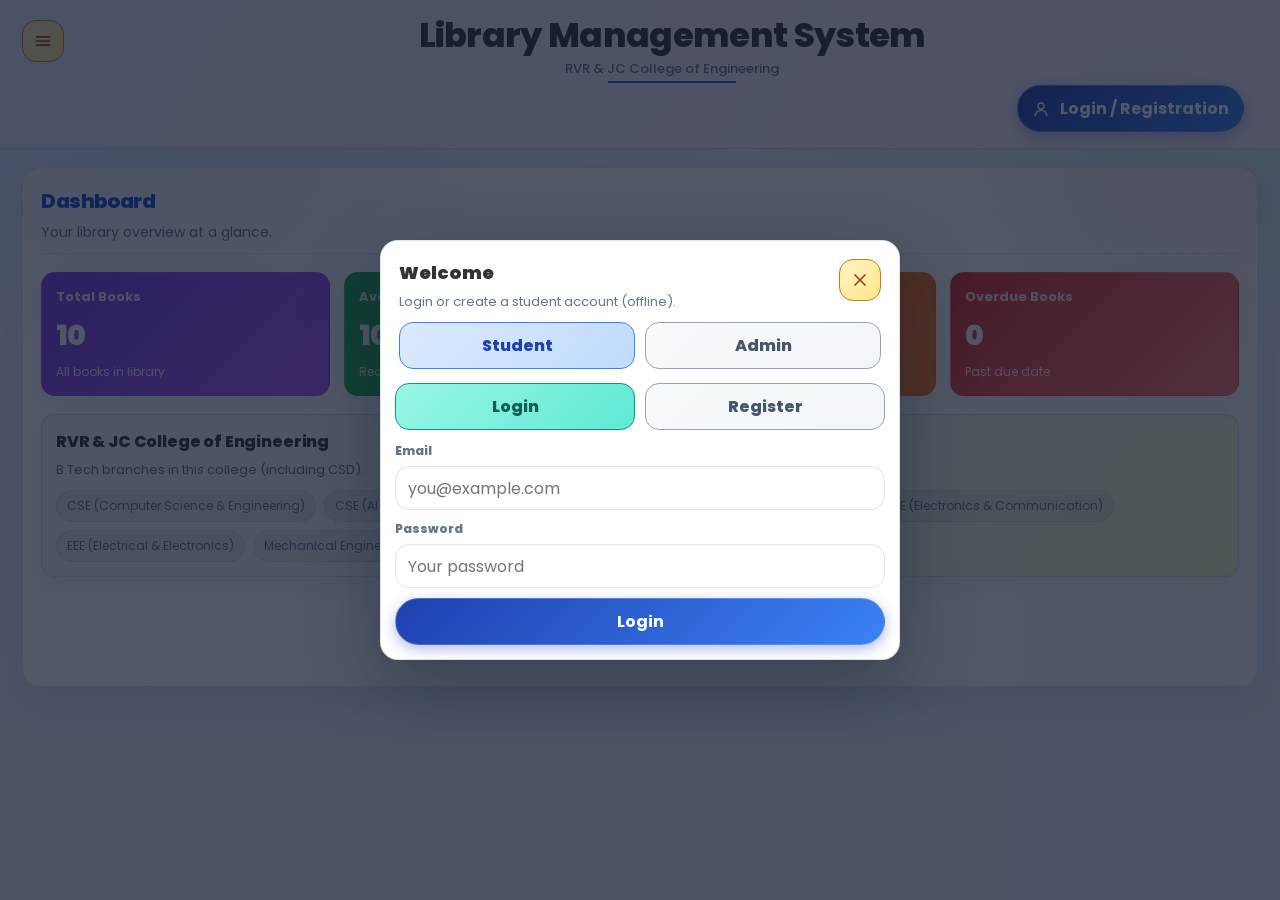
<file: index.html>
<!doctype html>
<html lang="en">
  <head>
    <meta charset="UTF-8" />
    <meta name="viewport" content="width=device-width, initial-scale=1.0" />
    <title>Library Management System</title>
    <link rel="preconnect" href="https://fonts.googleapis.com" />
    <link rel="preconnect" href="https://fonts.gstatic.com" crossorigin />
    <link
      href="https://fonts.googleapis.com/css2?family=Poppins:wght@400;500;600;700;800&display=swap"
      rel="stylesheet"
    />
    <link rel="stylesheet" href="styles.css" />
    <script defer src="script.js"></script>
  </head>
  <body>
    <div class="app">
      <header class="header">
        <div class="header__left">
          <button class="icon-btn header__menuBtn" id="menuBtn" type="button" aria-label="Toggle menu">
            <svg viewBox="0 0 24 24" aria-hidden="true" focusable="false">
              <path
                d="M4 7h16M4 12h16M4 17h16"
                fill="none"
                stroke="currentColor"
                stroke-width="2"
                stroke-linecap="round"
              />
            </svg>
          </button>
        </div>

        <div class="header__center">
          <h1 class="header__title">Library Management System</h1>
          <u><p class="header__subtitle">RVR &amp; JC College of Engineering</p></u>

        <div class="header__right">
          <div class="user-pill" id="userPill" hidden>
            <span class="user-pill__dot" aria-hidden="true"></span>
            <span class="user-pill__name" id="userName">User</span>
            <span class="user-pill__role" id="userRole">Student</span>
          </div>
          <button class="btn btn--primary" id="authBtn" type="button">
            <span class="btn__icon" aria-hidden="true">
              <svg viewBox="0 0 24 24" focusable="false">
                <path
                  d="M12 12a4 4 0 1 0-4-4 4 4 0 0 0 4 4Zm-7.5 9a7.5 7.5 0 0 1 15 0"
                  fill="none"
                  stroke="currentColor"
                  stroke-width="2"
                  stroke-linecap="round"
                />
              </svg>
            </span>
            <span class="btn__label" id="authBtnLabel">Login / Registration</span>
          </button>
        </div>
      </header>

      <div class="layout">
        <aside class="sidebar" id="sidebar" aria-label="Primary navigation">
          <nav class="nav">
            <a class="nav__item" href="#" data-nav="home">
              <span class="nav__label">Home</span>
            </a>
            <a class="nav__item is-active" href="#" data-nav="dashboard">
              <span class="nav__label">Dashboard</span>
            </a>
            <a class="nav__item" href="#" data-nav="books">
              <span class="nav__label">Books</span>
            </a>
            <a class="nav__item" href="#" data-nav="issue">
              <span class="nav__label">Issue Book</span>
            </a>
            <a class="nav__item" href="#" data-nav="return">
              <span class="nav__label">Return Book</span>
            </a>
            <a class="nav__item" href="#" data-nav="admin" id="navAdmin" hidden>
              <span class="nav__label">Admin Section</span>
            </a>
            <div class="nav__divider" role="separator" aria-hidden="true"></div>
            <a class="nav__item nav__item--danger" href="#" data-nav="logout">
              <span class="nav__label">Logout</span>
            </a>
          </nav>
        </aside>

        <div class="sidebar-backdrop" id="sidebarBackdrop" hidden aria-hidden="true"></div>

        <main class="content" aria-label="Main content">
          <section class="view" id="view-dashboard" aria-label="Dashboard view">
            <div class="content__head">
              <div>
                <h2 class="content__title">Dashboard</h2>
                <p class="content__subtitle" id="dashboardSubtitle">Your library overview at a glance.</p>
              </div>
            </div>

            <div class="stats" id="statsGrid" aria-label="Statistics grid"></div>

            <section class="btech" aria-label="B.Tech departments">
              <h3 class="btech__title">RVR &amp; JC College of Engineering</h3>
              <p class="btech__subtitle">B.Tech branches in this college (including CSD).</p>
              <div class="btech__list">
                <span class="chip">CSE (Computer Science &amp; Engineering)</span>
                <span class="chip">CSE (AI &amp; ML)</span>
                <span class="chip">CSD (Computer Science &amp; Design)</span>
                <span class="chip">IT (Information Technology)</span>
                <span class="chip">ECE (Electronics &amp; Communication)</span>
                <span class="chip">EEE (Electrical &amp; Electronics)</span>
                <span class="chip">Mechanical Engineering</span>
                <span class="chip">Civil Engineering</span>
              </div>
            </section>
          </section>

          <section class="view is-hidden" id="view-csd" aria-label="CSD syllabus and books view">
            <div class="content__head">
              <div>
                <h2 class="content__title">CSD Syllabus &amp; Books</h2>
                <p class="content__subtitle">Complete course structure and reference books for CSD.</p>
              </div>
              <button class="btn btn--ghost" type="button" id="csdPrintBtn">Print</button>
            </div>

            <section class="csd" aria-label="CSD course structure">
              <h3 class="csd__title">CSD Course Structure</h3>
              <p class="csd__subtitle">Semester-wise subjects for B.Tech CSD.</p>
              <div class="csd__grid">
                <figure class="csd__card">
                  <img class="csd__img" src="./assets/csd-sem1.png" alt="CSD I Year - I Semester subjects" loading="lazy" />
                  <figcaption class="csd__caption">I Year – I Semester</figcaption>
                </figure>
                <figure class="csd__card">
                  <img class="csd__img" src="./assets/csd-sem2.png" alt="CSD I Year - II Semester subjects" loading="lazy" />
                  <figcaption class="csd__caption">I Year – II Semester</figcaption>
                </figure>
                <figure class="csd__card">
                  <img class="csd__img" src="./assets/csd-sem3.png" alt="CSD II Year - I Semester subjects" loading="lazy" />
                  <figcaption class="csd__caption">II Year – I Semester</figcaption>
                </figure>
                <figure class="csd__card">
                  <img class="csd__img" src="./assets/csd-sem4.png" alt="CSD II Year - II Semester subjects" loading="lazy" />
                  <figcaption class="csd__caption">II Year – II Semester</figcaption>
                </figure>
                <figure class="csd__card">
                  <img class="csd__img" src="./assets/csd-sem5.png" alt="CSD III Year - I Semester subjects" loading="lazy" />
                  <figcaption class="csd__caption">III Year – I Semester</figcaption>
                </figure>
                <figure class="csd__card">
                  <img class="csd__img" src="./assets/csd-sem6.png" alt="CSD III Year - II Semester subjects" loading="lazy" />
                  <figcaption class="csd__caption">III Year – II Semester</figcaption>
                </figure>
                <figure class="csd__card">
                  <img class="csd__img" src="./assets/csd-sem7.png" alt="CSD IV Year subjects" loading="lazy" />
                  <figcaption class="csd__caption">IV Year</figcaption>
                </figure>
              </div>
            </section>

            <section class="csd-books" aria-label="CSD reference books">
              <div class="csd-books__head">
                <div>
                  <h3 class="csd-books__title">CSD Reference Books</h3>
                  <p class="csd-books__subtitle">Structured book list for core Computer Science &amp; Design subjects.</p>
                </div>
                <div class="csd-books__search" role="search">
                  <div class="csd-books__searchIcon" aria-hidden="true">
                    <svg viewBox="0 0 24 24" focusable="false">
                      <path
                        d="M10.5 18a7.5 7.5 0 1 1 0-15 7.5 7.5 0 0 1 0 15Zm6.1-1.4 4.2 4.2"
                        fill="none"
                        stroke="currentColor"
                        stroke-width="2"
                        stroke-linecap="round"
                      />
                    </svg>
                  </div>
                  <input
                    class="csd-books__searchInput"
                    id="csdBooksSearchInput"
                    type="search"
                    placeholder="Search subjects or books..."
                    autocomplete="off"
                    spellcheck="false"
                  />
                </div>
              </div>

              <p class="csd-books__empty" id="csdBooksEmpty" hidden>No subjects match your search.</p>

              <div class="csd-books__grid" id="csdBooksGrid">
                <article class="csd-books__card" data-subject="Mathematics I II III">
                  <h4 class="csd-books__course">Mathematics (I / II / III)</h4>
                  <p class="csd-books__item"><strong>Higher Engineering Mathematics</strong> – B.S. Grewal, Khanna Publishers</p>
                  <p class="csd-books__item"><strong>Advanced Engineering Mathematics</strong> – Erwin Kreyszig, Wiley</p>
                  <p class="csd-books__item"><strong>Engineering Mathematics</strong> – B.V. Ramana, McGraw‑Hill</p>
                  <p class="csd-books__item"><strong>Engineering Mathematics – Vol. I–III</strong> – H.K. Dass, S. Chand</p>
                </article>

                <article class="csd-books__card" data-subject="Engineering Physics">
                  <h4 class="csd-books__course">Engineering Physics</h4>
                  <p class="csd-books__item"><strong>Engineering Physics</strong> – M.N. Avadhanulu &amp; P.G. Kshirsagar</p>
                  <p class="csd-books__item"><strong>Engineering Physics</strong> – R.K. Gaur &amp; S.L. Gupta</p>
                  <p class="csd-books__item"><strong>Concepts of Modern Physics</strong> – Arthur Beiser, McGraw‑Hill</p>
                  <p class="csd-books__item"><strong>Applied Physics for Engineers</strong> – P.K. Palanisamy</p>
                </article>

                <article class="csd-books__card" data-subject="Engineering Chemistry">
                  <h4 class="csd-books__course">Engineering Chemistry</h4>
                  <p class="csd-books__item"><strong>Engineering Chemistry</strong> – Jain &amp; Jain</p>
                  <p class="csd-books__item"><strong>A Textbook of Engineering Chemistry</strong> – Shashi Chawla</p>
                  <p class="csd-books__item"><strong>Engineering Chemistry</strong> – P.C. Jain &amp; M. Jain</p>
                  <p class="csd-books__item"><strong>Applied Chemistry</strong> – O.G. Palanna</p>
                </article>

                <article class="csd-books__card" data-subject="Programming in C">
                  <h4 class="csd-books__course">Programming in C</h4>
                  <p class="csd-books__item"><strong>Programming in ANSI C</strong> – E. Balagurusamy</p>
                  <p class="csd-books__item"><strong>Let Us C</strong> – Yashavant Kanetkar</p>
                  <p class="csd-books__item"><strong>The C Programming Language</strong> – Brian W. Kernighan &amp; Dennis M. Ritchie</p>
                  <p class="csd-books__item"><strong>Head First C</strong> – David Griffiths &amp; Dawn Griffiths</p>
                </article>

                <article class="csd-books__card" data-subject="Object Oriented Programming Java C++">
                  <h4 class="csd-books__course">Object Oriented Programming (Java / C++)</h4>
                  <p class="csd-books__item"><strong>Object Oriented Programming with C++</strong> – E. Balagurusamy</p>
                  <p class="csd-books__item"><strong>C++ Primer</strong> – Lippman, Lajoie &amp; Moo</p>
                  <p class="csd-books__item"><strong>Head First Java</strong> – Kathy Sierra &amp; Bert Bates</p>
                  <p class="csd-books__item"><strong>Core Java Volume I</strong> – Cay S. Horstmann</p>
                </article>

                <article class="csd-books__card" data-subject="Data Structures">
                  <h4 class="csd-books__course">Data Structures</h4>
                  <p class="csd-books__item"><strong>Data Structures Using C</strong> – Reema Thareja</p>
                  <p class="csd-books__item"><strong>Data Structures and Algorithms in C</strong> – Mark A. Weiss</p>
                  <p class="csd-books__item"><strong>Data Structures: A Pseudocode Approach</strong> – Richard F. Gilberg &amp; Behrouz Forouzan</p>
                  <p class="csd-books__item"><strong>Data Structures and Abstractions with Java</strong> – Frank M. Carrano</p>
                </article>

                <article class="csd-books__card" data-subject="Algorithms">
                  <h4 class="csd-books__course">Algorithms</h4>
                  <p class="csd-books__item"><strong>Introduction to Algorithms</strong> – Cormen, Leiserson, Rivest &amp; Stein</p>
                  <p class="csd-books__item"><strong>Algorithms</strong> – Robert Sedgewick &amp; Kevin Wayne</p>
                  <p class="csd-books__item"><strong>Algorithm Design</strong> – Jon Kleinberg &amp; Éva Tardos</p>
                  <p class="csd-books__item"><strong>The Algorithm Design Manual</strong> – Steven Skiena</p>
                </article>

                <article class="csd-books__card" data-subject="Database Management Systems DBMS">
                  <h4 class="csd-books__course">Database Management Systems</h4>
                  <p class="csd-books__item"><strong>Database System Concepts</strong> – Korth, Sudarshan</p>
                  <p class="csd-books__item"><strong>Fundamentals of Database Systems</strong> – Elmasri &amp; Navathe</p>
                  <p class="csd-books__item"><strong>Database Management Systems</strong> – Ramakrishnan &amp; Gehrke</p>
                  <p class="csd-books__item"><strong>SQL Cookbook</strong> – Anthony Molinaro</p>
                </article>

                <article class="csd-books__card" data-subject="Operating Systems">
                  <h4 class="csd-books__course">Operating Systems</h4>
                  <p class="csd-books__item"><strong>Operating System Concepts</strong> – Silberschatz, Galvin &amp; Gagne</p>
                  <p class="csd-books__item"><strong>Modern Operating Systems</strong> – Andrew S. Tanenbaum</p>
                  <p class="csd-books__item"><strong>Operating Systems: Three Easy Pieces</strong> – Remzi &amp; Andrea Arpaci‑Dusseau</p>
                  <p class="csd-books__item"><strong>Operating Systems</strong> – William Stallings</p>
                </article>

                <article class="csd-books__card" data-subject="Computer Networks">
                  <h4 class="csd-books__course">Computer Networks</h4>
                  <p class="csd-books__item"><strong>Computer Networking: A Top‑Down Approach</strong> – Kurose &amp; Ross</p>
                  <p class="csd-books__item"><strong>Data Communications and Networking</strong> – Behrouz A. Forouzan</p>
                  <p class="csd-books__item"><strong>Computer Networks</strong> – Andrew S. Tanenbaum</p>
                  <p class="csd-books__item"><strong>TCP/IP Illustrated, Vol. 1</strong> – W. Richard Stevens</p>
                </article>

                <article class="csd-books__card" data-subject="Software Engineering">
                  <h4 class="csd-books__course">Software Engineering</h4>
                  <p class="csd-books__item"><strong>Software Engineering: A Practitioner’s Approach</strong> – Roger S. Pressman</p>
                  <p class="csd-books__item"><strong>Fundamentals of Software Engineering</strong> – Rajib Mall</p>
                  <p class="csd-books__item"><strong>Software Engineering</strong> – Ian Sommerville</p>
                  <p class="csd-books__item"><strong>Clean Architecture</strong> – Robert C. Martin</p>
                </article>

                <article class="csd-books__card" data-subject="Artificial Intelligence AI">
                  <h4 class="csd-books__course">Artificial Intelligence</h4>
                  <p class="csd-books__item"><strong>Artificial Intelligence: A Modern Approach</strong> – Russell &amp; Norvig</p>
                  <p class="csd-books__item"><strong>Artificial Intelligence</strong> – Elaine Rich &amp; Kevin Knight</p>
                  <p class="csd-books__item"><strong>Artificial Intelligence</strong> – Saroj Kaushik</p>
                  <p class="csd-books__item"><strong>Pattern Recognition and Machine Learning</strong> – Christopher M. Bishop</p>
                </article>

                <article class="csd-books__card" data-subject="Machine Learning">
                  <h4 class="csd-books__course">Machine Learning</h4>
                  <p class="csd-books__item"><strong>Introduction to Machine Learning</strong> – Ethem Alpaydin</p>
                  <p class="csd-books__item"><strong>Pattern Recognition and Machine Learning</strong> – Christopher M. Bishop</p>
                  <p class="csd-books__item"><strong>Machine Learning</strong> – Tom M. Mitchell</p>
                  <p class="csd-books__item"><strong>Hands‑On Machine Learning with Scikit‑Learn &amp; TensorFlow</strong> – Aurélien Géron</p>
                </article>

                <article class="csd-books__card" data-subject="Cyber Security">
                  <h4 class="csd-books__course">Cyber Security</h4>
                  <p class="csd-books__item"><strong>Computer Security: Principles and Practice</strong> – William Stallings</p>
                  <p class="csd-books__item"><strong>Network Security Essentials</strong> – William Stallings</p>
                  <p class="csd-books__item"><strong>Cyber Security Essentials</strong> – Charles J. Brooks et al.</p>
                  <p class="csd-books__item"><strong>The Web Application Hacker’s Handbook</strong> – Dafydd Stuttard &amp; Marcus Pinto</p>
                </article>

                <article class="csd-books__card" data-subject="Web Technologies Web Development">
                  <h4 class="csd-books__course">Web Technologies</h4>
                  <p class="csd-books__item"><strong>Internet &amp; World Wide Web: How to Program</strong> – Deitel &amp; Deitel</p>
                  <p class="csd-books__item"><strong>Web Technologies</strong> – Uttam K. Roy</p>
                  <p class="csd-books__item"><strong>Learning Web Design</strong> – Jennifer Niederst Robbins</p>
                  <p class="csd-books__item"><strong>Eloquent JavaScript</strong> – Marijn Haverbeke</p>
                </article>

                <article class="csd-books__card" data-subject="Cloud Computing">
                  <h4 class="csd-books__course">Cloud Computing</h4>
                  <p class="csd-books__item"><strong>Cloud Computing: Principles and Paradigms</strong> – Rajkumar Buyya et al.</p>
                  <p class="csd-books__item"><strong>Cloud Computing: Concepts, Technology &amp; Architecture</strong> – Thomas Erl</p>
                  <p class="csd-books__item"><strong>Cloud Computing</strong> – Kumar Saurabh</p>
                  <p class="csd-books__item"><strong>Architecting Cloud Computing Solutions</strong> – Kevin L. Jackson</p>
                </article>

                <article class="csd-books__card" data-subject="DevOps">
                  <h4 class="csd-books__course">DevOps</h4>
                  <p class="csd-books__item"><strong>The DevOps Handbook</strong> – Gene Kim et al.</p>
                  <p class="csd-books__item"><strong>The Phoenix Project</strong> – Gene Kim et al.</p>
                  <p class="csd-books__item"><strong>Continuous Delivery</strong> – Jez Humble &amp; David Farley</p>
                  <p class="csd-books__item"><strong>Site Reliability Engineering</strong> – Betsy Beyer et al.</p>
                </article>

                <article class="csd-books__card" data-subject="UI UX Design Human Computer Interaction">
                  <h4 class="csd-books__course">UI / UX Design &amp; HCI</h4>
                  <p class="csd-books__item"><strong>Don’t Make Me Think</strong> – Steve Krug</p>
                  <p class="csd-books__item"><strong>The Design of Everyday Things</strong> – Don Norman</p>
                  <p class="csd-books__item"><strong>About Face: The Essentials of Interaction Design</strong> – Alan Cooper et al.</p>
                  <p class="csd-books__item"><strong>Human–Computer Interaction</strong> – Alan Dix et al.</p>
                </article>

                <article class="csd-books__card" data-subject="Computer Graphics">
                  <h4 class="csd-books__course">Computer Graphics</h4>
                  <p class="csd-books__item"><strong>Computer Graphics</strong> – Donald Hearn &amp; M. Pauline Baker</p>
                  <p class="csd-books__item"><strong>Computer Graphics with OpenGL</strong> – Hearn, Baker &amp; Carithers</p>
                  <p class="csd-books__item"><strong>Fundamentals of Computer Graphics</strong> – Peter Shirley et al.</p>
                  <p class="csd-books__item"><strong>Interactive Computer Graphics</strong> – Edward Angel</p>
                </article>

                <article class="csd-books__card" data-subject="Compiler Design">
                  <h4 class="csd-books__course">Compiler Design</h4>
                  <p class="csd-books__item"><strong>Compilers: Principles, Techniques &amp; Tools</strong> – Aho, Lam, Sethi &amp; Ullman</p>
                  <p class="csd-books__item"><strong>Compiler Design</strong> – Alfred V. Aho &amp; Monica S. Lam</p>
                  <p class="csd-books__item"><strong>Modern Compiler Implementation</strong> – Andrew W. Appel</p>
                  <p class="csd-books__item"><strong>Engineering a Compiler</strong> – Cooper &amp; Torczon</p>
                </article>

                <article class="csd-books__card" data-subject="Distributed Systems">
                  <h4 class="csd-books__course">Distributed Systems</h4>
                  <p class="csd-books__item"><strong>Distributed Systems: Concepts and Design</strong> – Coulouris, Dollimore &amp; Kindberg</p>
                  <p class="csd-books__item"><strong>Distributed Systems</strong> – Andrew S. Tanenbaum &amp; Maarten van Steen</p>
                  <p class="csd-books__item"><strong>Designing Data‑Intensive Applications</strong> – Martin Kleppmann</p>
                  <p class="csd-books__item"><strong>Distributed Systems</strong> – Sukumar Ghosh</p>
                </article>

                <article class="csd-books__card" data-subject="Big Data Analytics">
                  <h4 class="csd-books__course">Big Data Analytics</h4>
                  <p class="csd-books__item"><strong>Big Data: Principles and Paradigms</strong> – Rajkumar Buyya et al.</p>
                  <p class="csd-books__item"><strong>Data Mining: Concepts and Techniques</strong> – Jiawei Han, Micheline Kamber</p>
                  <p class="csd-books__item"><strong>Hadoop: The Definitive Guide</strong> – Tom White</p>
                  <p class="csd-books__item"><strong>Big Data Analytics</strong> – Seema Acharya &amp; Subhasini Chellappan</p>
                </article>
              </div>
            </section>

            <section class="csd-books-sem" aria-label="Semester-wise CSD books">
              <h3 class="csd-books-sem__title">Semester-wise Books</h3>
              <p class="csd-books-sem__subtitle">Key recommended books for each semester.</p>
              <div class="csd-books-sem__grid">
                <article class="csd-books-sem__card">
                  <h4 class="csd-books-sem__sem">I Year – I Semester</h4>
                  <ul class="csd-books-sem__list">
                    <li class="csd-books-sem__item"><strong>Mathematics – I</strong>: B.S. Grewal – Higher Engineering Mathematics</li>
                    <li class="csd-books-sem__item"><strong>Engineering Chemistry</strong>: Jain &amp; Jain – Engineering Chemistry</li>
                    <li class="csd-books-sem__item"><strong>English for Communication Skills</strong>: Local prescribed textbook</li>
                    <li class="csd-books-sem__item"><strong>Fundamentals of Computer Science</strong>: Reema Thareja – Computer Fundamentals</li>
                  </ul>
                </article>
                <article class="csd-books-sem__card">
                  <h4 class="csd-books-sem__sem">I Year – II Semester</h4>
                  <ul class="csd-books-sem__list">
                    <li class="csd-books-sem__item"><strong>Probability and Statistics</strong>: T. Veerarajan – Probability, Statistics and Random Processes</li>
                    <li class="csd-books-sem__item"><strong>Engineering Physics</strong>: M.N. Avadhanulu – Engineering Physics</li>
                    <li class="csd-books-sem__item"><strong>Digital Electronics</strong>: Morris Mano – Digital Design</li>
                    <li class="csd-books-sem__item"><strong>Data Structures &amp; Algorithms</strong>: Reema Thareja – Data Structures Using C</li>
                  </ul>
                </article>
                <article class="csd-books-sem__card">
                  <h4 class="csd-books-sem__sem">II Year – I Semester</h4>
                  <ul class="csd-books-sem__list">
                    <li class="csd-books-sem__item"><strong>Mathematics – II</strong>: B.S. Grewal – Higher Engineering Mathematics</li>
                    <li class="csd-books-sem__item"><strong>Discrete Mathematics</strong>: Keneth Rosen – Discrete Mathematics</li>
                    <li class="csd-books-sem__item"><strong>Computer Organization</strong>: Carl Hamacher – Computer Organization</li>
                    <li class="csd-books-sem__item"><strong>Object Oriented Programming</strong>: E. Balagurusamy – OOP with C++</li>
                  </ul>
                </article>
                <article class="csd-books-sem__card">
                  <h4 class="csd-books-sem__sem">II Year – II Semester</h4>
                  <ul class="csd-books-sem__list">
                    <li class="csd-books-sem__item"><strong>Foundations of AI</strong>: Russell &amp; Norvig – Artificial Intelligence: A Modern Approach</li>
                    <li class="csd-books-sem__item"><strong>DBMS</strong>: Korth &amp; Sudarshan – Database System Concepts</li>
                    <li class="csd-books-sem__item"><strong>Operating Systems</strong>: Silberschatz – Operating System Concepts</li>
                    <li class="csd-books-sem__item"><strong>Design &amp; Analysis of Algorithms</strong>: Cormen et al. – Introduction to Algorithms</li>
                  </ul>
                </article>
                <article class="csd-books-sem__card">
                  <h4 class="csd-books-sem__sem">III Year – I Semester</h4>
                  <ul class="csd-books-sem__list">
                    <li class="csd-books-sem__item"><strong>Automata &amp; Compiler Design</strong>: Hopcroft et al. – Introduction to Automata Theory</li>
                    <li class="csd-books-sem__item"><strong>Data Communications &amp; Networking</strong>: Behrouz Forouzan – Data Communications and Networking</li>
                    <li class="csd-books-sem__item"><strong>Machine Learning</strong>: Ethem Alpaydin – Introduction to Machine Learning</li>
                  </ul>
                </article>
                <article class="csd-books-sem__card">
                  <h4 class="csd-books-sem__sem">III Year – II Semester</h4>
                  <ul class="csd-books-sem__list">
                    <li class="csd-books-sem__item"><strong>Operations Research</strong>: H.A. Taha – Operations Research</li>
                    <li class="csd-books-sem__item"><strong>Cryptography &amp; Network Security</strong>: William Stallings – Cryptography and Network Security</li>
                    <li class="csd-books-sem__item"><strong>Deep Learning</strong>: Ian Goodfellow – Deep Learning</li>
                  </ul>
                </article>
                <article class="csd-books-sem__card">
                  <h4 class="csd-books-sem__sem">IV Year</h4>
                  <ul class="csd-books-sem__list">
                    <li class="csd-books-sem__item"><strong>Electives / MOOCs</strong>: As per chosen specialization</li>
                    <li class="csd-books-sem__item"><strong>Internship / Project</strong>: Research papers, documentation standards</li>
                    <li class="csd-books-sem__item"><strong>Skill Oriented Courses</strong>: Online resources (Coursera, NPTEL, etc.)</li>
                  </ul>
                </article>
              </div>
            </section>
          </section>

          <section class="view is-hidden" id="view-books" aria-label="Books view">
            <div class="content__head">
              <div>
                <h2 class="content__title">Books Section</h2>
                <p class="content__subtitle" id="resultsMeta">Browse, search, and issue available books.</p>
              </div>
            </div>

            <div class="section-tools">
              <div class="search search--section" role="search">
                <div class="search__icon" aria-hidden="true">
                  <svg viewBox="0 0 24 24" focusable="false">
                    <path
                      d="M10.5 18a7.5 7.5 0 1 1 0-15 7.5 7.5 0 0 1 0 15Zm6.1-1.4 4.2 4.2"
                      fill="none"
                      stroke="currentColor"
                      stroke-width="2"
                      stroke-linecap="round"
                    />
                  </svg>
                </div>
                <input
                  class="search__input"
                  id="searchInput"
                  type="search"
                  placeholder="Search books by title or author..."
                  autocomplete="off"
                  spellcheck="false"
                />
              </div>
              <div class="filter-wrap" role="group" aria-label="Book filter">
                <label class="filter-label" for="booksFilter">Show</label>
                <select class="filter-select" id="booksFilter" aria-label="Filter books">
                  <option value="all">All books</option>
                  <option value="issued_only">Issued only</option>
                </select>
              </div>
            </div>

            <section class="grid" id="booksGrid" aria-label="Books grid"></section>

            <div class="scroll-buttons" id="scrollButtons" aria-label="Scroll to top or bottom" hidden>
              <button type="button" class="scroll-btn scroll-btn--up" id="scrollToTopBtn" aria-label="Scroll to top">
                <svg viewBox="0 0 24 24" width="20" height="20" aria-hidden="true"><path fill="none" stroke="currentColor" stroke-width="2" stroke-linecap="round" d="M12 19V5M5 12l7-7 7 7"/></svg>
              </button>
              <button type="button" class="scroll-btn scroll-btn--down" id="scrollToBottomBtn" aria-label="Scroll to bottom">
                <svg viewBox="0 0 24 24" width="20" height="20" aria-hidden="true"><path fill="none" stroke="currentColor" stroke-width="2" stroke-linecap="round" d="M12 5v14M5 12l7 7 7-7"/></svg>
              </button>
            </div>
          </section>

          <section class="view is-hidden" id="view-issue" aria-label="Issue book view">
            <div class="content__head">
              <div>
                <h2 class="content__title">Issued Books</h2>
                <p class="content__subtitle" id="issueMeta">Books currently issued.</p>
              </div>
            </div>

            <div class="list" id="issuedList" aria-label="Issued books list"></div>
          </section>

          <section class="view is-hidden" id="view-return" aria-label="Return book view">
            <div class="content__head">
              <div>
                <h2 class="content__title">Return Books</h2>
                <p class="content__subtitle" id="returnMeta">Return books you have issued and see any fines.</p>
              </div>
            </div>

            <div class="list" id="returnList" aria-label="Returnable books list"></div>
          </section>

          <section class="view is-hidden" id="view-admin" aria-label="Admin view">
            <div class="content__head">
              <div>
                <h2 class="content__title">Admin Section</h2>
                <p class="content__subtitle">Manage students, books, and view fines (offline).</p>
              </div>
            </div>

            <div class="admin">
              <div class="admin__grid">
                <div class="admin__panel">
                  <h3 class="admin__title">Add Book</h3>
                  <form class="form" id="addBookForm" autocomplete="off">
                    <div class="field">
                      <label class="label" for="bookTitle">Book Title</label>
                      <input class="input" id="bookTitle" type="text" required placeholder="Enter title" />
                    </div>
                    <div class="field">
                      <label class="label" for="bookAuthor">Author</label>
                      <input class="input" id="bookAuthor" type="text" required placeholder="Enter author name" />
                    </div>
                    <p class="form__error" id="addBookError" hidden></p>
                    <button class="btn btn--primary btn--block" type="submit">Add Book</button>
                  </form>
                </div>

                <div class="admin__panel">
                  <h3 class="admin__title">Books</h3>
                  <p class="content__subtitle" style="margin: 0 0 10px">Remove is disabled for issued books.</p>
                  <div class="list" id="adminBooksList" aria-label="Admin books list"></div>
                </div>

                <div class="admin__panel">
                  <h3 class="admin__title">Students</h3>
                  <div class="list" id="studentsList" aria-label="Students list"></div>
                </div>
              </div>

              <div class="admin__panel">
                <h3 class="admin__title">Issued / Overdue / Fines</h3>
                <div class="list" id="adminIssuedList" aria-label="Admin issued list"></div>
              </div>
            </div>
          </section>
        </main>
      </div>
    </div>

    <div class="overlay" id="authOverlay" hidden>
      <div class="auth" role="dialog" aria-modal="true" aria-label="Authentication">
        <div class="auth__head">
          <div>
            <h2 class="auth__title">Welcome</h2>
            <p class="auth__subtitle">Login or create a student account (offline).</p>
          </div>
          <button class="icon-btn" id="authCloseBtn" type="button" aria-label="Close">
            <svg viewBox="0 0 24 24" aria-hidden="true" focusable="false">
              <path
                d="M6 6l12 12M18 6 6 18"
                fill="none"
                stroke="currentColor"
                stroke-width="2"
                stroke-linecap="round"
              />
            </svg>
          </button>
        </div>

        <div class="tabs" role="tablist" aria-label="Auth tabs">
          <button class="tab is-active" id="tab-student" type="button" role="tab" aria-selected="true">
            Student
          </button>
          <button class="tab" id="tab-admin" type="button" role="tab" aria-selected="false">
            Admin
          </button>
        </div>

        <div class="auth__body">
          <div class="pane" id="pane-student">
            <div class="subtabs" role="tablist" aria-label="Student auth">
              <button class="subtab is-active" id="subtab-login" type="button" role="tab" aria-selected="true">
                Login
              </button>
              <button class="subtab" id="subtab-register" type="button" role="tab" aria-selected="false">
                Register
              </button>
            </div>

            <form class="form" id="studentLoginForm" autocomplete="off">
              <div class="field">
                <label class="label" for="studentLoginEmail">Email</label>
                <input class="input" id="studentLoginEmail" type="email" required placeholder="you@example.com" />
              </div>
              <div class="field">
                <label class="label" for="studentLoginPassword">Password</label>
                <input class="input" id="studentLoginPassword" type="password" required placeholder="Your password" />
              </div>
              <p class="form__error" id="studentLoginError" hidden></p>
              <button class="btn btn--primary btn--block" type="submit">Login</button>
            </form>

            <form class="form is-hidden" id="studentRegisterForm" autocomplete="off">
              <div class="field">
                <label class="label" for="studentName">Full Name</label>
                <input class="input" id="studentName" type="text" required placeholder="Your name" />
              </div>
              <div class="field">
                <label class="label" for="studentRegNo">Registration Number</label>
                <input class="input" id="studentRegNo" type="text" required placeholder="Your registration number" />
              </div>
              <div class="field">
                <label class="label" for="studentEmail">Email</label>
                <input class="input" id="studentEmail" type="email" required placeholder="you@example.com" />
              </div>
              <div class="field">
                <label class="label" for="studentPassword">Password</label>
                <input class="input" id="studentPassword" type="password" required placeholder="Create a password" />
              </div>
              <div class="field">
                <label class="label" for="studentPassword2">Confirm Password</label>
                <input class="input" id="studentPassword2" type="password" required placeholder="Re-enter password" />
              </div>
              <p class="form__error" id="studentRegisterError" hidden></p>
              <button class="btn btn--primary btn--block" type="submit">Create Account</button>
            </form>
          </div>

          <div class="pane is-hidden" id="pane-admin">
            <div class="hint">
              <div class="hint__title">Default Admin</div>
              <div class="hint__text">Username: <b>admin</b> · Password: <b>admin123</b></div>
            </div>
            <form class="form" id="adminLoginForm" autocomplete="off">
              <div class="field">
                <label class="label" for="adminUsername">Username</label>
                <input class="input" id="adminUsername" type="text" required placeholder="admin" />
              </div>
              <div class="field">
                <label class="label" for="adminPassword">Password</label>
                <input class="input" id="adminPassword" type="password" required placeholder="admin123" />
              </div>
              <p class="form__error" id="adminLoginError" hidden></p>
              <button class="btn btn--primary btn--block" type="submit">Login as Admin</button>
            </form>
          </div>
        </div>
      </div>
    </div>

    <div class="overlay" id="modalOverlay" hidden>
      <div class="modal" role="dialog" aria-modal="true" aria-label="Confirmation">
        <div class="modal__head">
          <div>
            <h3 class="modal__title" id="modalTitle">Confirm</h3>
            <p class="modal__subtitle" id="modalSubtitle"></p>
          </div>
          <button class="icon-btn" id="modalCloseBtn" type="button" aria-label="Close">
            <svg viewBox="0 0 24 24" aria-hidden="true" focusable="false">
              <path
                d="M6 6l12 12M18 6 6 18"
                fill="none"
                stroke="currentColor"
                stroke-width="2"
                stroke-linecap="round"
              />
            </svg>
          </button>
        </div>
        <div class="modal__body" id="modalBody"></div>
        <div class="modal__actions">
          <button class="btn btn--ghost" id="modalCancelBtn" type="button">Cancel</button>
          <button class="btn btn--primary" id="modalConfirmBtn" type="button">Confirm</button>
        </div>
      </div>
    </div>
  </body>
</html>
</file>
<file: styles.css>
/* Colorful fields for all book details */
.book-title-colored {
  color: #1e293b;
  font-weight: 700;
}
.book-author-colored {
  color: #2563eb;
  font-weight: 600;
}
.book-status-colored.status-issued {
  color: #dc2626;
  font-weight: 700;
}
.book-status-colored.status-available {
  color: #16a34a;
  font-weight: 700;
}
.book-status-colored.status-preorder, .book-status-colored.status-pre-ordered {
  color: #f59e42;
  font-weight: 700;
}
.book-available-colored {
  color: #a21caf;
  font-weight: 600;
}
.book-issue-date-colored {
  color: #0ea5e9;
  font-weight: 600;
}
.book-due-date-colored {
  color: #f59e42;
  font-weight: 600;
}
.book-issuedto-colored {
  color: #0f766e;
  font-weight: 600;
}
.book-name-colored {
  color: #7c3aed;
  font-weight: 600;
}
.book-fine-colored {
  color: #059669;
  font-weight: 700;
}
/* Dark blue style for Issued Books and Return Books sections */
section#view-issue, section#view-return {
  background: #0a2342;
  color: #fff;
  border-radius: 12px;
  box-shadow: 0 2px 12px rgba(10, 35, 66, 0.08);
  padding: 24px 32px;
}

section#view-issue h2, section#view-return h2,
section#view-issue h3, section#view-return h3 {
  color: #fff;
}

section#view-issue .list, section#view-return .list {
  background: #163d6b;
  color: #fff;
  border: 1px solid #1e4a7a;
  border-radius: 8px;
}
/* Colored fields for book details */
.book-author-colored {
  color: #2563eb;
  font-weight: 600;
}
.book-status-colored.status-issued {
  color: #dc2626;
  font-weight: 700;
}
.book-status-colored.status-available {
  color: #16a34a;
  font-weight: 700;
}
.book-status-colored.status-preorder, .book-status-colored.status-pre-ordered {
  color: #f59e42;
  font-weight: 700;
}
.book-date-colored {
  color: #7c3aed;
  font-weight: 600;
}
/* Ensure modal close button is always visible and positioned */
#modalCloseBtn {
  position: absolute;
  top: 1rem;
  right: 1rem;
  background: #fff;
  border: 2px solid #ff9800;
  border-radius: 50%;
  width: 32px;
  height: 32px;
  display: flex;
  align-items: center;
  justify-content: center;
  font-size: 1.2rem;
  color: #ff9800;
  cursor: pointer;
  transition: background 0.2s;
  z-index: 10;
}
#modalCloseBtn:hover {
  background: #ff9800;
  color: #fff;
}
.modal-overlay {
  position: fixed;
  top: 0;
  left: 0;
  width: 100vw;
  height: 100vh;
  background: rgba(0,0,0,0.3);
  display: flex;
  align-items: center;
  justify-content: center;
  z-index: 1000;
}

.modal {
  background: #fff;
  border-radius: 20px;
  box-shadow: 0 8px 32px 0 rgba(31, 38, 135, 0.37);
  padding: 2rem 1.5rem 1.5rem 1.5rem;
  max-width: 95vw;
  width: 400px;
  min-width: 260px;
  position: relative;
  display: flex;
  flex-direction: column;
  align-items: center;
  overflow: visible;
}

/* Label styles for book details */
.label-author {
  background: #e3e6f3;
  color: #4a4a4a;
  padding: 2px 8px;
  border-radius: 6px;
  font-size: 0.95em;
  font-weight: 600;
  letter-spacing: 0.5px;
  display: inline-block;
  margin-bottom: 4px;
}

.label-status {
  background: #ffeaea;
  color: #e05a47;
  padding: 2px 10px;
  border-radius: 12px;
  font-size: 0.95em;
  font-weight: 600;
  display: inline-block;
  margin-bottom: 4px;
}

.label-date {
  background: #eaf3ff;
  color: #3a6ed8;
  padding: 2px 8px;
  border-radius: 6px;
  font-size: 0.95em;
  font-weight: 600;
  display: inline-block;
  margin-bottom: 4px;
}

.modal__head, .modal-header {
  width: 100%;
  display: flex;
  align-items: flex-start;
  justify-content: space-between;
  gap: 12px;
  padding: 0 0 10px 0;
}

.modal__title, .modal-title {
  margin: 0;
  font-size: 1.3rem;
  font-weight: 900;
  text-align: center;
  word-break: break-word;
  flex: 1;
}

.modal__subtitle, .modal-author {
  margin: 6px 0 0;
  color: var(--muted);
  font-size: 1rem;
  text-align: center;
  word-break: break-word;
}

.modal-close, .modal__close {
  position: absolute;
  top: 1rem;
  right: 1rem;
  background: #fff;
  border: 2px solid #ff9800;
  border-radius: 50%;
  width: 32px;
  height: 32px;
  display: flex;
  align-items: center;
  justify-content: center;
  font-size: 1.2rem;
  color: #ff9800;
  cursor: pointer;
  transition: background 0.2s;
  z-index: 10;
}
.modal-close:hover, .modal__close:hover {
  background: #ff9800;
  color: #fff;
}

.modal__actions, .modal-actions {
  display: flex;
  justify-content: center;
  gap: 10px;
  width: 100%;
  margin-top: 1.5rem;
  flex-wrap: wrap;
}

.modal-ok, .modal__ok, .modal__actions .btn, .modal-actions .btn {
  padding: 0.6rem 2.2rem;
  background: linear-gradient(90deg, #ff9800 0%, #4caf50 100%);
  color: #fff;
  border: none;
  border-radius: 8px;
  font-size: 1rem;
  font-weight: bold;
  cursor: pointer;
  box-shadow: 0 2px 8px rgba(0,0,0,0.08);
  transition: background 0.2s, color 0.2s;
}
.modal-ok:hover, .modal__ok:hover, .modal__actions .btn:hover, .modal-actions .btn:hover {
  background: linear-gradient(90deg, #4caf50 0%, #ff9800 100%);
}

@media (max-width: 500px) {
  .modal {
    width: 98vw;
    min-width: unset;
    padding: 1rem 0.5rem 1rem 0.5rem;
  }
  .modal__title, .modal-title {
    font-size: 1.05rem;
  }
  .modal-close, .modal__close {
    top: 0.5rem;
    right: 0.5rem;
    width: 28px;
    height: 28px;
    font-size: 1rem;
  }
  .modal__actions, .modal-actions {
    flex-direction: column;
    gap: 8px;
  }
  .modal-ok, .modal__ok, .modal__actions .btn, .modal-actions .btn {
    padding: 0.5rem 1.2rem;
    font-size: 0.95rem;
    width: 100%;
  }
}
/* Book available date row */
.book-date-row {
  display: flex;
  align-items: center;
  justify-content: space-between;
  gap: 8px;
  margin: 6px 0 2px 0;
  background: linear-gradient(90deg, #f3f4f6 80%, #e0e7ff 100%);
  border-radius: 8px;
  padding: 4px 10px 4px 6px;
  font-size: 0.9rem;
  font-weight: 500;
  box-shadow: 0 2px 8px rgba(99,102,241,0.04);
}
.book-date-value {
  display: inline-flex;
  align-items: center;
  gap: 6px;
}
.book-date-icon {
  display: flex;
  align-items: center;
  justify-content: center;
  width: 20px;
  height: 20px;
  background: #e0e7ff;
  border-radius: 6px;
  margin-right: 2px;
  flex-shrink: 0;
}
.book-date-label {
  color: #3730a3;
  font-weight: 600;
  letter-spacing: 0.01em;
}
.card__muted {
  color: var(--muted);
  font-size: 13px;
}
/* Pre-order badge style */
.badge--preorder{
  color: #3730a3;
  background: rgba(99, 102, 241, 0.13);
  border-color: #a5b4fc;
}
/* Pre-order Book Display Styles */
.preorder-book {
  display: flex;
  gap: 32px;
  background: linear-gradient(135deg, #e6f2ff 60%, #fff 100%);
  border-radius: var(--radius-lg);
  box-shadow: 0 8px 32px rgba(37, 99, 235, 0.08);
  padding: 32px;
  align-items: center;
  margin: 40px auto;
  max-width: 720px;
}
.preorder-book__cover img {
  width: 180px;
  height: 260px;
  object-fit: cover;
  border-radius: var(--radius-md);
  box-shadow: 0 4px 16px rgba(37, 99, 235, 0.12);
}
.preorder-book__info {
  flex: 1;
}
.preorder-book__title {
  color: var(--primary);
  font-size: 2rem;
  font-weight: 800;
  margin-bottom: 16px;
}
.preorder-book__themes h3 {
  color: #7c3aed;
  font-size: 1.15rem;
  margin-bottom: 8px;
}
.preorder-book__themes ul {
  margin: 0;
  padding-left: 18px;
  color: var(--text);
  font-size: 1rem;
}
.preorder-book__cta {
  margin-top: 24px;
  display: flex;
  align-items: center;
  gap: 18px;
}
.btn--preorder {
  background: linear-gradient(135deg, #5b21b6, #7c3aed);
  color: #fff;
  font-weight: 700;
  border-radius: var(--radius-md);
  padding: 12px 28px;
  font-size: 1.1rem;
  border: none;
  box-shadow: 0 4px 14px rgba(91, 33, 182, 0.35);
  cursor: pointer;
  transition: background 0.2s, transform 160ms ease, box-shadow 160ms ease;
}
.btn--preorder:hover {
  background: linear-gradient(135deg, #6d28d9, #8b5cf6);
  transform: translateY(-1px);
  box-shadow: 0 6px 20px rgba(91, 33, 182, 0.4);
}
.btn--preorder-card {
  background: linear-gradient(135deg, #6d28d9, #8b5cf6);
  color: #fff;
  font-weight: 700;
  border-radius: var(--radius-sm);
  padding: 9px 14px;
  font-size: 14px;
  border: none;
  box-shadow: 0 2px 10px rgba(109, 40, 217, 0.3);
  cursor: pointer;
  transition: background 0.2s, transform 160ms ease, box-shadow 160ms ease;
}
.btn--preorder-card:hover {
  background: linear-gradient(135deg, #7c3aed, #a78bfa);
  transform: translateY(-1px);
  box-shadow: 0 4px 16px rgba(109, 40, 217, 0.35);
}
.preorder-book__availability {
  color: #16a34a;
  font-weight: 600;
  font-size: 1rem;
}
/* Issued Books & Return Books — button text uses issue-btn / chip colors */
#view-issue .issue-btn,
#view-return .issue-btn {
  color: #064e3b;
}
/* Author name styling */
.card__author, .row__sub {
  color: #7c3aed;
}
/* Book title styling (display config) */
.card__title, .row__title {
  color: #2E86C1;
  font-weight: bold;
}
:root{
  --bg: #e6f2ff;
  --panel: #ffffff;
  --text: #333;
  --muted: #64748b;
  --border: rgba(2, 6, 23, 0.10);
  --shadow: 0 14px 35px rgba(15, 23, 42, 0.08);
  --shadow-soft: 0 10px 22px rgba(15, 23, 42, 0.08);
  --primary: #2563eb;
  --primary-2: #1d4ed8;
  --danger: #ef4444;
  --ring: rgba(37, 99, 235, 0.35);
  --radius-lg: 18px;
  --radius-md: 14px;
  --radius-sm: 12px;
  --accent: #6366f1;
  --accent-soft: rgba(99, 102, 241, 0.08);
  --accent-soft-strong: rgba(99, 102, 241, 0.16);
  --accent-pink: #ec4899;
  --font-sans: "Poppins", "Segoe UI", system-ui, -apple-system, Roboto, Arial, sans-serif;
  --blue-dark: #0b3d91;
}

*{ box-sizing: border-box; }
html, body{ height: 100%; }
[hidden]{ display: none !important; }
body{
  margin: 0;
  font-family: var(--font-sans);
  color: var(--text);
  background-color: var(--bg);
  background:
    radial-gradient(900px 550px at 20% 10%, rgba(37, 99, 235, 0.12), transparent 55%),
    radial-gradient(800px 500px at 90% 10%, rgba(16, 185, 129, 0.12), transparent 55%),
    var(--bg);
  }

  /* College subtitle styling */
  .header__subtitle {
    color: var(--primary);
    text-align: center;
    font-size: 1.15rem;
    font-weight: 500;
    margin-top: 0.25rem;
    margin-bottom: 0.5rem;
    position: relative;
    display: inline-block;
  }
  .header__subtitle::after {
    content: "";
    display: block;
    margin: 0 auto;
    width: 60%;
    border-bottom: 2px solid var(--primary);
    margin-top: 2px;
  }

  /* Center subtitle under header */
  .header__title {
    text-align: center;
  }
}

/* Ensure headings use the same modern font stack */
h1, h2, h3, h4, h5, h6{
  font-family: var(--font-sans);
  font-weight: 800;
  letter-spacing: -0.015em;
}

/* Books section: white background + dark blue heading */
#view-books{
  background: #ffffff;
  border: 1px solid var(--border);
  border-radius: var(--radius-md);
  padding: 14px;
}

#view-books .content__title{
  color: var(--blue-dark);
}

/* Scroll to top / bottom buttons (Books view) */
.scroll-buttons{
  position: fixed;
  bottom: 24px;
  right: 24px;
  display: flex;
  flex-direction: column;
  gap: 10px;
  z-index: 30;
}

.scroll-btn{
  width: 48px;
  height: 48px;
  border-radius: 50%;
  border: none;
  cursor: pointer;
  display: grid;
  place-items: center;
  box-shadow: 0 4px 16px rgba(15, 23, 42, 0.2);
  transition: transform 160ms ease, box-shadow 160ms ease, opacity 160ms ease;
  color: #fff;
}

.scroll-btn:hover{
  transform: scale(1.08);
  box-shadow: 0 6px 20px rgba(15, 23, 42, 0.28);
}

.scroll-btn:active{
  transform: scale(0.98);
}

.scroll-btn--up{
  background: linear-gradient(135deg, #1e40af, #3b82f6);
  border: 1px solid rgba(255,255,255,0.25);
}

.scroll-btn--down{
  background: linear-gradient(135deg, #047857, #10b981);
  border: 1px solid rgba(255,255,255,0.25);
}

body.overlay-open{
  overflow: hidden;
}

a{ color: inherit; text-decoration: none; }
button, input{ font: inherit; }

.app{
  min-height: 100%;
  display: flex;
  flex-direction: column;
}

.header{
  position: sticky;
  top: 0;
  z-index: 20;
  background:
    linear-gradient(120deg, rgba(99, 102, 241, 0.10), rgba(236, 72, 153, 0.08)),
    rgba(255, 255, 255, 0.82);
  backdrop-filter: blur(14px);
  border-bottom: 1px solid var(--border);
  padding: 16px 22px;
  display: grid;
  grid-template-columns: 64px 1fr auto;
  align-items: start;
  gap: 14px;
}

.header__left{
  display: flex;
  align-items: flex-start;
  justify-content: flex-start;
  padding-top: 4px;
}

.header__menuBtn{
  display: inline-grid;
}

.header__center{
  text-align: center;
}

.header__title{
  margin: 0;
  font-size: clamp(20px, 3.2vw, 34px);
  line-height: 1.15;
  letter-spacing: -0.02em;
  font-weight: 800;
}

.header__subtitle{
  margin: 4px 0 0;
  font-size: 13px;
  color: var(--muted);
}

.search{
  width: min(720px, 100%);
  position: relative;
}

.search--section{
  width: min(720px, 100%);
}

.search__icon{
  position: absolute;
  left: 14px;
  top: 50%;
  transform: translateY(-50%);
  width: 18px;
  height: 18px;
  color: var(--muted);
}

.search__icon svg{
  width: 18px;
  height: 18px;
  display: block;
}

.search__input{
  width: 100%;
  height: 46px;
  border-radius: 999px;
  padding: 0 14px 0 44px;
  border: 1px solid rgba(2, 6, 23, 0.14);
  background: rgba(255,255,255,0.92);
  box-shadow: 0 10px 24px rgba(15, 23, 42, 0.07);
  outline: none;
  transition: box-shadow 160ms ease, border-color 160ms ease, transform 160ms ease;
}

.search__input:focus{
  border-color: rgba(37, 99, 235, 0.35);
  box-shadow: 0 12px 26px rgba(37, 99, 235, 0.15);
  transform: translateY(-1px);
}

.header__right{
  display: flex;
  align-items: center;
  justify-content: flex-end;
  gap: 12px;
  padding-top: 2px;
}

.user-pill{
  display: inline-flex;
  align-items: center;
  gap: 10px;
  border-radius: 999px;
  padding: 8px 10px;
  background: rgba(255,255,255,0.72);
  border: 1px solid var(--border);
}

.user-pill__dot{
  width: 10px;
  height: 10px;
  border-radius: 999px;
  background: linear-gradient(135deg, rgba(16, 185, 129, 0.95), rgba(37, 99, 235, 0.85));
  box-shadow: 0 0 0 4px rgba(16, 185, 129, 0.12);
}

.user-pill__name{
  font-weight: 750;
  font-size: 13px;
}

.user-pill__role{
  font-size: 12px;
  color: var(--muted);
  background: rgba(15, 23, 42, 0.06);
  border: 1px solid rgba(15, 23, 42, 0.08);
  padding: 4px 8px;
  border-radius: 999px;
}

.logo{
  width: 44px;
  height: 44px;
  border-radius: 14px;
  background:
    linear-gradient(135deg, rgba(37, 99, 235, 0.95), rgba(16, 185, 129, 0.85));
  box-shadow: 0 12px 26px rgba(15, 23, 42, 0.16);
  display: grid;
  place-items: center;
  flex: 0 0 auto;
  overflow: hidden;
}

.logo__mark{
  color: #fff;
  font-weight: 800;
  font-size: 12px;
  letter-spacing: 0.08em;
}

.logo__img{
  width: 100%;
  height: 100%;
  object-fit: cover;
  display: block;
}

.btn{
  border: 0;
  border-radius: 999px;
  padding: 10px 14px;
  display: inline-flex;
  align-items: center;
  gap: 10px;
  cursor: pointer;
  transition: transform 160ms ease, box-shadow 160ms ease, background 160ms ease, color 160ms ease;
  user-select: none;
  font-weight: 650;
}

.btn:active{ transform: translateY(1px); }

.btn__icon{
  width: 18px;
  height: 18px;
  display: inline-grid;
  place-items: center;
}
.btn__icon svg{ width: 18px; height: 18px; display: block; }

/* Primary: classic royal blue */
.btn--primary{
  color: #fff;
  background: linear-gradient(135deg, #1e40af, #3b82f6);
  box-shadow: 0 4px 14px rgba(30, 64, 175, 0.35);
  border: 1px solid rgba(255,255,255,0.2);
}
.btn--primary:hover{
  background: linear-gradient(135deg, #1d4ed8, #2563eb);
  transform: translateY(-1px);
  box-shadow: 0 6px 20px rgba(30, 64, 175, 0.4);
}
.btn--primary .btn__label,
.btn--primary .btn__icon { color: #fff; }

/* Ghost: slate with teal accent text */
.btn--ghost{
  background: linear-gradient(135deg, #f1f5f9, #e2e8f0);
  border: 1px solid #cbd5e1;
  color: #0f766e;
  font-weight: 700;
}
.btn--ghost:hover{
  transform: translateY(-1px);
  box-shadow: var(--shadow-soft);
  background: linear-gradient(135deg, #e2e8f0, #cbd5e1);
  color: #0d9488;
}
.btn--ghost .btn__icon { color: #0f766e; }
.btn--ghost:hover .btn__icon { color: #0d9488; }

.btn--block{
  width: 100%;
  justify-content: center;
}

/* Icon button: warm amber/gold classic */
.icon-btn{
  border: 1px solid #d97706;
  background: linear-gradient(135deg, #fef3c7, #fde68a);
  color: #92400e;
  width: 42px;
  height: 42px;
  border-radius: 14px;
  display: inline-grid;
  place-items: center;
  cursor: pointer;
  transition: transform 160ms ease, box-shadow 160ms ease, background 160ms ease;
}
.icon-btn:hover{
  transform: translateY(-1px);
  box-shadow: 0 4px 14px rgba(217, 119, 6, 0.3);
  background: linear-gradient(135deg, #fde68a, #fcd34d);
  color: #78350f;
}
.icon-btn svg{ width: 20px; height: 20px; display: block; color: inherit; }

.layout{
  flex: 1;
  display: grid;
  grid-template-columns: 1fr;
  gap: 18px;
  padding: 18px 22px 28px;
  align-items: start;
}

.sidebar{
  position: fixed;
  left: 0;
  top: 0;
  bottom: 0;
  width: min(290px, 86vw);
  height: 100dvh;
  overflow: auto;
  border-radius: 0 var(--radius-lg) var(--radius-lg) 0;
  background:
    linear-gradient(165deg, rgba(99, 102, 241, 0.14), rgba(56, 189, 248, 0.12)),
    rgba(255,255,255,0.9);
  border: 1px solid var(--border);
  box-shadow: var(--shadow);
  padding: 12px;
  transform: translateX(-110%);
  pointer-events: none;
  transition: transform 300ms ease;
  z-index: 60;
}

.sidebar.is-open{
  transform: translateX(0);
  pointer-events: auto;
}

.sidebar-backdrop{
  position: fixed;
  inset: 0;
  background: rgba(15, 23, 42, 0.55);
  z-index: 55;
}
.sidebar-backdrop:not([hidden]){
  animation: overlayFadeIn 160ms ease both;
}

.nav{
  display: flex;
  flex-direction: column;
  gap: 8px;
}

.nav__item{
  border-radius: 14px;
  padding: 12px 12px;
  display: flex;
  align-items: center;
  gap: 10px;
  color: #334155;
  font-weight: 650;
  border: 1px solid transparent;
  transition: background 160ms ease, transform 160ms ease, color 160ms ease, border-color 160ms ease;
}

.nav__item:hover{
  background: linear-gradient(90deg, rgba(59, 130, 246, 0.15), rgba(99, 102, 241, 0.12));
  color: #1e40af;
  transform: translateX(2px);
  border-color: rgba(59, 130, 246, 0.25);
}

.nav__item.is-active{
  background: linear-gradient(90deg, #4f46e5 50%, #6366f1 100%);
  color: #fff;
  border-color: #4338ca;
  font-weight: 700;
}

.nav__item--danger:hover{
  background: linear-gradient(90deg, rgba(239, 68, 68, 0.14), rgba(220, 38, 38, 0.1));
  color: #b91c1c;
  border-color: rgba(239, 68, 68, 0.2);
}

.nav__divider{
  height: 1px;
  background: var(--border);
  margin: 6px 4px;
}

.content{
  border-radius: var(--radius-lg);
  background:
    radial-gradient(600px 420px at 10% 0%, rgba(96, 165, 250, 0.12), transparent 55%),
    radial-gradient(520px 360px at 100% 0%, rgba(244, 114, 182, 0.14), transparent 55%),
    rgba(255,255,255,0.88);
  border: 1px solid var(--border);
  box-shadow: var(--shadow);
  padding: 18px;
  min-height: 520px;
}

.view.is-hidden{ display: none; }

.content__head{
  display: flex;
  align-items: flex-end;
  justify-content: space-between;
  gap: 16px;
  padding-bottom: 10px;
  margin-bottom: 12px;
  border-bottom: 1px solid var(--border);
}

.content__title{
  margin: 0;
  font-size: 20px;
  font-weight: 800;
  letter-spacing: -0.02em;
}

#view-dashboard .content__title{
  color: #1d4ed8;
}

.content__subtitle{
  margin: 6px 0 0;
  color: var(--muted);
  font-size: 14px;
}

.grid{
  display: grid;
  grid-template-columns: repeat(12, 1fr);
  gap: 14px;
  padding-top: 6px;
}

.section-tools{
  display: flex;
  align-items: center;
  justify-content: flex-start;
  flex-wrap: wrap;
  gap: 12px;
  margin: 12px 0 14px;
}

.filter-wrap {
  display: inline-flex;
  align-items: center;
  gap: 8px;
}
.filter-label {
  font-size: 13px;
  font-weight: 600;
  color: var(--muted);
}
.filter-select {
  height: 46px;
  padding: 0 36px 0 12px;
  border-radius: 999px;
  border: 1px solid rgba(2, 6, 23, 0.14);
  background: rgba(255,255,255,0.92);
  font-size: 14px;
  font-weight: 600;
  color: var(--text);
  cursor: pointer;
  outline: none;
}
.filter-select:focus {
  border-color: rgba(37, 99, 235, 0.35);
}

.card{
  grid-column: span 4;
  background: linear-gradient(145deg, rgba(255,255,255,0.98), rgba(239, 246, 255, 0.96));
  border: 1px solid rgba(99, 102, 241, 0.22);
  border-radius: var(--radius-md);
  overflow: hidden;
  box-shadow: 0 10px 22px rgba(15, 23, 42, 0.06);
  transition: transform 170ms ease, box-shadow 170ms ease, border-color 170ms ease;
  display: flex;
  flex-direction: column;
  min-height: 280px;
  max-height: 420px;
}

.card:hover{
  transform: translateY(-4px);
  box-shadow: 0 18px 42px rgba(15, 23, 42, 0.12);
  border-color: rgba(37, 99, 235, 0.22);
}

.card__media{
  height: 150px;
  flex-shrink: 0;
  background: linear-gradient(135deg, rgba(37, 99, 235, 0.18), rgba(16, 185, 129, 0.14));
  position: relative;
}

.card__img{
  width: 100%;
  height: 100%;
  object-fit: cover;
  display: block;
}

/* Card body: scrollable when content overflows */
.card__body{
  padding: 14px;
  display: flex;
  flex-direction: column;
  gap: 10px;
  flex: 1;
  min-height: 0;
  overflow-y: auto;
  overflow-x: hidden;
  -webkit-overflow-scrolling: touch;
}

.card__body::-webkit-scrollbar{
  width: 6px;
}

.card__body::-webkit-scrollbar-track{
  background: rgba(148, 163, 184, 0.2);
  border-radius: 999px;
}

.card__body::-webkit-scrollbar-thumb{
  background: rgba(99, 102, 241, 0.4);
  border-radius: 999px;
}

.card__body::-webkit-scrollbar-thumb:hover{
  background: rgba(99, 102, 241, 0.6);
}

.card__info{
  display: grid;
  gap: 6px;
}

.card__field{
  display: flex;
  flex-direction: column;
  gap: 2px;
}

.card__fieldLabel{
  font-size: 11px;
  text-transform: uppercase;
  letter-spacing: 0.08em;
  color: var(--muted);
}

.card__title{
  margin: 0;
  font-size: 16px;
  font-weight: bold;
  letter-spacing: -0.01em;
  color: #2E86C1;
}

.card__author{
  margin: 0;
  color: var(--muted);
  font-size: 13px;
}

.card__statusBlock{
  margin-top: 4px;
  display: flex;
  flex-direction: column;
  gap: 4px;
}

.card__statusRow{
  display: flex;
  align-items: center;
  justify-content: space-between;
  gap: 8px;
}

.card__footer{
  margin-top: auto;
  display: flex;
  flex-direction: column;
  align-items: stretch;
  gap: 8px;
}

.card__footer .issue-btn,
.card__footer .btn--preorder-card {
  width: 100%;
  justify-content: center;
  min-width: 0;
}
.card__footer .btn--preorder-card {
  display: inline-flex;
  align-items: center;
}

.badge{
  font-size: 12px;
  color: var(--muted);
  background: rgba(15, 23, 42, 0.06);
  border: 1px solid rgba(15, 23, 42, 0.08);
  padding: 6px 10px;
  border-radius: 999px;
}

.badge--available{
  color: #166534;
  background: rgba(22, 163, 52, 0.14);
  border-color: rgba(22, 163, 52, 0.32);
}

.badge--unavailable{
  color: #b91c1c;
  background: rgba(239, 68, 68, 0.12);
  border-color: rgba(239, 68, 68, 0.28);
}

.issue-btn{
  border: 1px solid #047857;
  color: #064e3b;
  background: linear-gradient(135deg, #d1fae5, #a7f3d0);
  padding: 9px 12px;
  border-radius: 12px;
  cursor: pointer;
  font-weight: 700;
  transition: transform 160ms ease, background 160ms ease, box-shadow 160ms ease, color 160ms ease;
}

.issue-btn:hover{
  transform: translateY(-1px);
  background: linear-gradient(135deg, #a7f3d0, #6ee7b7);
  box-shadow: 0 4px 14px rgba(5, 150, 105, 0.25);
  color: #022c22;
}

.issue-btn:focus-visible{
  outline: 3px solid rgba(5, 150, 105, 0.5);
  outline-offset: 2px;
}

.issue-btn[disabled]{
  cursor: not-allowed;
  opacity: 0.55;
  transform: none;
  box-shadow: none;
  background: #e5e7eb;
  color: #6b7280;
  border-color: #d1d5db;
}

.danger-btn{
  border: 1px solid #b91c1c;
  color: #7f1d1d;
  background: linear-gradient(135deg, #fee2e2, #fecaca);
  padding: 9px 12px;
  border-radius: 12px;
  cursor: pointer;
  font-weight: 750;
  transition: transform 160ms ease, background 160ms ease, box-shadow 160ms ease, color 160ms ease;
}
.danger-btn:hover{
  transform: translateY(-1px);
  background: linear-gradient(135deg, #fecaca, #fca5a5);
  box-shadow: 0 4px 14px rgba(185, 28, 28, 0.25);
  color: #450a0a;
}
.danger-btn:focus-visible{
  outline: 3px solid rgba(185, 28, 28, 0.35);
  outline-offset: 2px;
}
.danger-btn[disabled]{
  cursor: not-allowed;
  opacity: 0.55;
  transform: none;
  box-shadow: none;
}

.empty{
  grid-column: 1 / -1;
  padding: 20px;
  border: 1px dashed rgba(15, 23, 42, 0.18);
  border-radius: var(--radius-md);
  color: var(--muted);
  background: rgba(255,255,255,0.65);
}

.stats{
  display: grid;
  grid-template-columns: repeat(12, 1fr);
  gap: 14px;
  padding-top: 6px;
}

.btech{
  margin-top: 18px;
  padding: 14px;
  border-radius: var(--radius-md);
  background: linear-gradient(135deg, rgba(239, 246, 255, 0.95), rgba(236, 252, 203, 0.96));
  border: 1px solid rgba(96, 165, 250, 0.28);
  box-shadow: 0 10px 22px rgba(15, 23, 42, 0.06);
}

.btech__title{
  margin: 0 0 6px;
  font-size: 16px;
  font-weight: 800;
  letter-spacing: -0.01em;
}

.btech__subtitle{
  margin: 0 0 10px;
  font-size: 13px;
  color: var(--muted);
}

.btech__list{
  display: flex;
  flex-wrap: wrap;
  gap: 8px;
}

.csd{
  margin-top: 18px;
  padding: 14px;
  border-radius: var(--radius-md);
  background: linear-gradient(135deg, rgba(239, 246, 255, 0.96), rgba(233, 248, 255, 0.98));
  border: 1px solid rgba(96, 165, 250, 0.26);
  box-shadow: 0 10px 22px rgba(15, 23, 42, 0.06);
}

.csd__title{
  margin: 0 0 6px;
  font-size: 16px;
  font-weight: 800;
  letter-spacing: -0.01em;
}

.csd__subtitle{
  margin: 0 0 10px;
  font-size: 13px;
  color: var(--muted);
}

.csd__grid{
  display: grid;
  grid-template-columns: repeat(auto-fit, minmax(260px, 1fr));
  gap: 12px;
}

.csd__card{
  margin: 0;
  border-radius: var(--radius-md);
  overflow: hidden;
  background: #fff;
  border: 1px solid var(--border);
  box-shadow: 0 8px 18px rgba(15, 23, 42, 0.06);
}

.csd__img{
  width: 100%;
  display: block;
}

.csd__caption{
  margin: 0;
  padding: 8px 10px;
  font-size: 12px;
  color: var(--muted);
  text-align: center;
}

.csd-books{
  margin-top: 18px;
  padding: 14px;
  border-radius: var(--radius-md);
  background: linear-gradient(135deg, rgba(239, 246, 255, 0.96), rgba(254, 242, 255, 0.96));
  border: 1px solid rgba(147, 51, 234, 0.26);
  box-shadow: 0 10px 22px rgba(15, 23, 42, 0.06);
}

.csd-books__head{
  display: flex;
  align-items: flex-end;
  justify-content: space-between;
  gap: 16px;
  margin-bottom: 10px;
}

.csd-books__title{
  margin: 0 0 6px;
  font-size: 16px;
  font-weight: 800;
  letter-spacing: -0.01em;
}

.csd-books__subtitle{
  margin: 0 0 10px;
  font-size: 13px;
  color: var(--muted);
}

.csd-books__search{
  position: relative;
  width: min(260px, 100%);
}

.csd-books__searchIcon{
  position: absolute;
  left: 10px;
  top: 50%;
  transform: translateY(-50%);
  width: 16px;
  height: 16px;
  color: var(--muted);
}

.csd-books__searchIcon svg{
  width: 16px;
  height: 16px;
  display: block;
}

.csd-books__searchInput{
  width: 100%;
  height: 34px;
  border-radius: 999px;
  padding: 0 10px 0 32px;
  border: 1px solid var(--border);
  background: rgba(255,255,255,0.96);
  outline: none;
  font-size: 13px;
}

.csd-books__searchInput:focus{
  border-color: rgba(37, 99, 235, 0.35);
  box-shadow: 0 0 0 1px rgba(37, 99, 235, 0.15);
}

.csd-books__empty{
  margin: 0 0 8px;
  font-size: 12px;
  color: var(--muted);
}

.csd-books__grid{
  display: grid;
  grid-template-columns: repeat(auto-fit, minmax(260px, 1fr));
  gap: 10px;
}

.csd-books__card{
  padding: 10px 12px;
  border-radius: var(--radius-md);
  background: rgba(255,255,255,0.96);
  border: 1px solid rgba(148, 163, 184, 0.45);
}

.csd-books__course{
  margin: 0 0 6px;
  font-size: 14px;
  font-weight: 750;
}

.csd-books__item{
  margin: 0 0 4px;
  font-size: 12px;
  color: var(--muted);
}

.csd-books-sem{
  margin-top: 18px;
  padding: 14px;
  border-radius: var(--radius-md);
  background: linear-gradient(135deg, rgba(239, 246, 255, 0.96), rgba(219, 234, 254, 0.96));
  border: 1px solid rgba(59, 130, 246, 0.28);
  box-shadow: 0 10px 22px rgba(15, 23, 42, 0.06);
}

.csd-books-sem__title{
  margin: 0 0 6px;
  font-size: 16px;
  font-weight: 800;
  letter-spacing: -0.01em;
}

.csd-books-sem__subtitle{
  margin: 0 0 10px;
  font-size: 13px;
  color: var(--muted);
}

.csd-books-sem__grid{
  display: grid;
  grid-template-columns: repeat(auto-fit, minmax(220px, 1fr));
  gap: 10px;
}

.csd-books-sem__card{
  padding: 10px 12px;
  border-radius: var(--radius-md);
  background: rgba(255,255,255,0.96);
  border: 1px solid rgba(148, 163, 184, 0.45);
}

.csd-books-sem__sem{
  margin: 0 0 6px;
  font-size: 14px;
  font-weight: 750;
}

.csd-books-sem__list{
  margin: 0;
  padding-left: 16px;
}

.csd-books-sem__item{
  margin: 0 0 4px;
  font-size: 12px;
  color: var(--muted);
}

@media print{
  .header,
  .sidebar,
  .sidebar-backdrop{
    display: none !important;
  }
  body{
    background: #ffffff;
  }
  .content{
    border: 0;
    box-shadow: none;
    padding: 0;
  }
}

.stat{
  grid-column: span 3;
  background: rgba(255,255,255,0.92);
  border: 1px solid var(--border);
  border-radius: var(--radius-md);
  padding: 14px;
  box-shadow: 0 10px 22px rgba(15, 23, 42, 0.06);
  transition: transform 170ms ease, box-shadow 170ms ease, border-color 170ms ease;
}

.stat:hover{
  transform: translateY(-2px);
  box-shadow: 0 16px 34px rgba(15, 23, 42, 0.10);
  border-color: rgba(37, 99, 235, 0.18);
}

.stat__label{
  color: var(--muted);
  font-size: 13px;
  font-weight: 650;
}

.stat__value{
  margin-top: 8px;
  font-size: 28px;
  font-weight: 850;
  letter-spacing: -0.03em;
}

.stat__hint{
  margin-top: 6px;
  font-size: 12px;
  color: var(--muted);
}

/* Colored dashboard stat cards */
.stat[data-stat="total"]{
  background: linear-gradient(135deg, #7c3aed, #a855f7);
  border-color: transparent;
  color: #f9fafb;
}

.stat[data-stat="available"]{
  background: linear-gradient(135deg, #16a34a, #22c55e);
  border-color: transparent;
  color: #f9fafb;
}

.stat[data-stat="issued"]{
  background: linear-gradient(135deg, #ea580c, #f97316);
  border-color: transparent;
  color: #f9fafb;
}

.stat[data-stat="overdue"]{
  background: linear-gradient(135deg, #dc2626, #f97373);
  border-color: transparent;
  color: #f9fafb;
}

.stat[data-stat] .stat__label,
.stat[data-stat] .stat__hint{
  color: rgba(249, 250, 251, 0.9);
}

.list{
  display: grid;
  grid-template-columns: repeat(12, 1fr);
  gap: 14px;
  padding-top: 6px;
}

.admin{
  display: grid;
  gap: 14px;
  padding-top: 6px;
}

.admin__grid{
  display: grid;
  grid-template-columns: repeat(12, 1fr);
  gap: 14px;
}

.admin__panel{
  grid-column: span 12;
  background: linear-gradient(145deg, rgba(255,255,255,0.96), rgba(239, 246, 255, 0.96));
  border: 1px solid rgba(148, 163, 184, 0.55);
  border-radius: var(--radius-md);
  padding: 14px;
  box-shadow: 0 10px 22px rgba(15, 23, 42, 0.06);
}

.admin__title{
  margin: 0 0 10px;
  font-size: 14px;
  font-weight: 900;
  letter-spacing: -0.01em;
}

@media (min-width: 980px){
  .admin__grid .admin__panel{ grid-column: span 6; }
}

.row{
  grid-column: 1 / -1;
  background: linear-gradient(145deg, rgba(255,255,255,0.98), rgba(239, 246, 255, 0.96));
  border: 1px solid rgba(148, 163, 184, 0.55);
  border-radius: var(--radius-md);
  padding: 12px;
  box-shadow: 0 10px 22px rgba(15, 23, 42, 0.06);
  display: flex;
  gap: 12px;
  align-items: center;
  justify-content: space-between;
}

.row__left{
  display: flex;
  align-items: center;
  gap: 12px;
  min-width: 0;
}

.row__meta{
  min-width: 0;
}

.row__title{
  margin: 0;
  font-weight: bold;
  font-size: 14px;
  white-space: nowrap;
  overflow: hidden;
  text-overflow: ellipsis;
  color: #2E86C1;
}

.row__sub{
  margin: 4px 0 0;
  color: var(--muted);
  font-size: 12px;
}

.row__actions{
  display: flex;
  align-items: center;
  gap: 10px;
}

.chip{
  font-size: 12px;
  color: var(--muted);
  background: rgba(15, 23, 42, 0.06);
  border: 1px solid rgba(15, 23, 42, 0.08);
  padding: 6px 10px;
  border-radius: 999px;
  white-space: nowrap;
}

.chip--warn{
  color: #b45309;
  background: rgba(245, 158, 11, 0.12);
  border-color: rgba(245, 158, 11, 0.20);
}

.chip--danger{
  color: #b91c1c;
  background: rgba(239, 68, 68, 0.10);
  border-color: rgba(239, 68, 68, 0.18);
}

.overlay{
  position: fixed;
  inset: 0;
  width: 100%;
  height: 100%;
  min-height: 100vh;
  min-height: 100dvh;
  background: rgba(15, 23, 42, 0.72);
  display: flex;
  align-items: center;
  justify-content: center;
  padding: 18px;
  z-index: 50;
  isolation: isolate;
  overflow-y: auto;
}

.overlay:not([hidden]){
  animation: overlayFadeIn 160ms ease both;
}
.overlay:not([hidden]) .auth,
.overlay:not([hidden]) .modal{
  animation: popIn 190ms cubic-bezier(.2,.8,.2,1) both;
}

#authOverlay{ z-index: 70; }
#modalOverlay{ z-index: 9999; }

@keyframes overlayFadeIn{
  from{ opacity: 0; }
  to{ opacity: 1; }
}
@keyframes popIn{
  from{ opacity: 0; transform: translateY(10px) scale(0.98); }
  to{ opacity: 1; transform: translateY(0) scale(1); }
}

.auth, .modal{
  width: min(520px, 100%);
  background: #ffffff;
  border: 1px solid rgba(15, 23, 42, 0.12);
  border-radius: var(--radius-lg);
  box-shadow: 0 26px 70px rgba(15, 23, 42, 0.35);
  position: relative;
  z-index: 1;
}

.auth{
  padding: 14px;
}

.auth__head{
  display: flex;
  align-items: flex-start;
  justify-content: space-between;
  gap: 12px;
  padding: 4px 4px 10px;
}

.auth__title{
  margin: 0;
  font-size: 18px;
  font-weight: 850;
}

.auth__subtitle{
  margin: 6px 0 0;
  color: var(--muted);
  font-size: 13px;
}

/* Auth tabs: Student = blue, Admin = violet — with colored text */
.tabs{
  display: grid;
  grid-template-columns: 1fr 1fr;
  gap: 10px;
  padding: 0 4px 10px;
}

.tab{
  border: 1px solid #94a3b8;
  background: linear-gradient(135deg, #f8fafc, #f1f5f9);
  border-radius: 14px;
  padding: 10px 12px;
  cursor: pointer;
  font-weight: 750;
  color: #475569;
  transition: transform 160ms ease, box-shadow 160ms ease, background 160ms ease, color 160ms ease;
}
.tab:hover{
  transform: translateY(-1px);
  box-shadow: var(--shadow-soft);
  color: #1e293b;
  background: linear-gradient(135deg, #f1f5f9, #e2e8f0);
}
.tab.is-active{
  background: linear-gradient(135deg, #dbeafe, #bfdbfe);
  border-color: #3b82f6;
  color: #1e40af;
  font-weight: 800;
}

#tab-admin.is-active{
  background: linear-gradient(135deg, #ede9fe, #ddd6fe);
  border-color: #7c3aed;
  color: #5b21b6;
}

.subtabs{
  display: grid;
  grid-template-columns: 1fr 1fr;
  gap: 10px;
  margin: 4px 0 12px;
}

/* Subtabs: Login = teal, Register = indigo — colored text */
.subtab{
  border: 1px solid #94a3b8;
  background: linear-gradient(135deg, #f8fafc, #f1f5f9);
  border-radius: 14px;
  padding: 10px 12px;
  cursor: pointer;
  font-weight: 750;
  color: #475569;
  transition: transform 160ms ease, box-shadow 160ms ease, background 160ms ease, color 160ms ease;
}
.subtab:hover{
  transform: translateY(-1px);
  box-shadow: var(--shadow-soft);
  color: #0f766e;
  background: linear-gradient(135deg, #ccfbf1, #99f6e4);
}
.subtab.is-active{
  background: linear-gradient(135deg, #99f6e4, #5eead4);
  border-color: #0d9488;
  color: #115e59;
  font-weight: 800;
}

.pane.is-hidden{ display:none; }

.form{
  display: grid;
  gap: 10px;
}
.form.is-hidden{ display:none; }

.field{
  display: grid;
  gap: 6px;
}

.label{
  font-size: 12px;
  font-weight: 750;
  color: var(--muted);
}

.input{
  height: 44px;
  border-radius: 14px;
  padding: 0 12px;
  border: 1px solid var(--border);
  outline: none;
  background: rgba(255,255,255,0.90);
  transition: box-shadow 160ms ease, border-color 160ms ease, transform 160ms ease;
}

.input:focus{
  border-color: rgba(37, 99, 235, 0.35);
  box-shadow: 0 12px 26px rgba(37, 99, 235, 0.15);
  transform: translateY(-1px);
}

.form__error{
  margin: 2px 0 0;
  color: #b91c1c;
  background: rgba(239, 68, 68, 0.10);
  border: 1px solid rgba(239, 68, 68, 0.18);
  padding: 10px 12px;
  border-radius: 14px;
  font-size: 13px;
}

.hint{
  margin: 6px 0 12px;
  padding: 12px;
  border-radius: var(--radius-md);
  background: linear-gradient(135deg, rgba(219, 234, 254, 0.9), rgba(236, 252, 203, 0.92));
  border: 1px solid rgba(96, 165, 250, 0.4);
}

.hint__title{
  font-weight: 850;
  font-size: 13px;
}

.hint__text{
  margin-top: 6px;
  color: var(--muted);
  font-size: 13px;
}

.modal{
  padding: 14px;
}

.modal__head{
  display: flex;
  align-items: flex-start;
  justify-content: space-between;
  gap: 12px;
  padding: 4px 4px 10px;
}

.modal__title{
  margin: 0;
  font-size: 16px;
  font-weight: 900;
}

.modal__subtitle{
  margin: 6px 0 0;
  color: var(--muted);
  font-size: 13px;
}

.modal__body{
  padding: 0 4px 10px;
  display: grid;
  gap: 8px;
  color: var(--text);
}

.kv{
  display: flex;
  align-items: center;
  justify-content: space-between;
  gap: 10px;
  padding: 10px 12px;
  border-radius: 14px;
  border: 1px solid rgba(148, 163, 184, 0.55);
  background: linear-gradient(135deg, rgba(248, 250, 252, 0.96), rgba(239, 246, 255, 0.96));
  font-size: 13px;
}

.kv b{ font-weight: 850; }

.modal__actions{
  display: flex;
  justify-content: flex-end;
  gap: 10px;
  padding: 0 4px 4px;
}

@media (max-width: 1080px){
  .card{ grid-column: span 6; }
  .stat{ grid-column: span 6; }
}

@media (max-width: 820px){
  .header{
    grid-template-columns: auto 1fr auto;
    align-items: center;
  }
  .layout{
    grid-template-columns: 1fr;
  }
  .content{ min-height: auto; }
  .card{ grid-column: span 6; }
  .stat{ grid-column: span 6; }
}

@media (max-width: 560px){
  .header{ padding: 14px 14px; }
  .layout{ padding: 14px; }
  .btn__label{ display: none; }
  .card{ grid-column: span 12; }
  .stat{ grid-column: span 12; }
  .user-pill{ display:none; }
  .modal__actions{ flex-direction: column; }
  .modal__actions .btn{ width: 100%; justify-content: center; }
}
</file>
<file: LibraryManagementSystemUI/styles.css>
/* Colorful fields for all book details */
.book-title-colored {
  color: #1e293b;
  font-weight: 700;
}
.book-author-colored {
  color: #2563eb;
  font-weight: 600;
}
.book-status-colored.status-issued {
  color: #dc2626;
  font-weight: 700;
}
.book-status-colored.status-available {
  color: #16a34a;
  font-weight: 700;
}
.book-status-colored.status-preorder, .book-status-colored.status-pre-ordered {
  color: #f59e42;
  font-weight: 700;
}
.book-available-colored {
  color: #a21caf;
  font-weight: 600;
}
.book-issue-date-colored {
  color: #0ea5e9;
  font-weight: 600;
}
.book-due-date-colored {
  color: #f59e42;
  font-weight: 600;
}
.book-issuedto-colored {
  color: #0f766e;
  font-weight: 600;
}
.book-name-colored {
  color: #7c3aed;
  font-weight: 600;
}
.book-fine-colored {
  color: #059669;
  font-weight: 700;
}
/* Dark blue style for Issued Books and Return Books sections */
section#view-issue, section#view-return {
  background: #0a2342;
  color: #fff;
  border-radius: 12px;
  box-shadow: 0 2px 12px rgba(10, 35, 66, 0.08);
  padding: 24px 32px;
}

section#view-issue h2, section#view-return h2,
section#view-issue h3, section#view-return h3 {
  color: #fff;
}

section#view-issue .list, section#view-return .list {
  background: #163d6b;
  color: #fff;
  border: 1px solid #1e4a7a;
  border-radius: 8px;
}
/* Colored fields for book details */
.book-author-colored {
  color: #2563eb;
  font-weight: 600;
}
.book-status-colored.status-issued {
  color: #dc2626;
  font-weight: 700;
}
.book-status-colored.status-available {
  color: #16a34a;
  font-weight: 700;
}
.book-status-colored.status-preorder, .book-status-colored.status-pre-ordered {
  color: #f59e42;
  font-weight: 700;
}
.book-date-colored {
  color: #7c3aed;
  font-weight: 600;
}
/* Ensure modal close button is always visible and positioned */
#modalCloseBtn {
  position: absolute;
  top: 1rem;
  right: 1rem;
  background: #fff;
  border: 2px solid #ff9800;
  border-radius: 50%;
  width: 32px;
  height: 32px;
  display: flex;
  align-items: center;
  justify-content: center;
  font-size: 1.2rem;
  color: #ff9800;
  cursor: pointer;
  transition: background 0.2s;
  z-index: 10;
}
#modalCloseBtn:hover {
  background: #ff9800;
  color: #fff;
}
.modal-overlay {
  position: fixed;
  top: 0;
  left: 0;
  width: 100vw;
  height: 100vh;
  background: rgba(0,0,0,0.3);
  display: flex;
  align-items: center;
  justify-content: center;
  z-index: 1000;
}

.modal {
  background: #fff;
  border-radius: 20px;
  box-shadow: 0 8px 32px 0 rgba(31, 38, 135, 0.37);
  padding: 2rem 1.5rem 1.5rem 1.5rem;
  max-width: 95vw;
  width: 400px;
  min-width: 260px;
  position: relative;
  display: flex;
  flex-direction: column;
  align-items: center;
  overflow: visible;
}

/* Label styles for book details */
.label-author {
  background: #e3e6f3;
  color: #4a4a4a;
  padding: 2px 8px;
  border-radius: 6px;
  font-size: 0.95em;
  font-weight: 600;
  letter-spacing: 0.5px;
  display: inline-block;
  margin-bottom: 4px;
}

.label-status {
  background: #ffeaea;
  color: #e05a47;
  padding: 2px 10px;
  border-radius: 12px;
  font-size: 0.95em;
  font-weight: 600;
  display: inline-block;
  margin-bottom: 4px;
}

.label-date {
  background: #eaf3ff;
  color: #3a6ed8;
  padding: 2px 8px;
  border-radius: 6px;
  font-size: 0.95em;
  font-weight: 600;
  display: inline-block;
  margin-bottom: 4px;
}

.modal__head, .modal-header {
  width: 100%;
  display: flex;
  align-items: flex-start;
  justify-content: space-between;
  gap: 12px;
  padding: 0 0 10px 0;
}

.modal__title, .modal-title {
  margin: 0;
  font-size: 1.3rem;
  font-weight: 900;
  text-align: center;
  word-break: break-word;
  flex: 1;
}

.modal__subtitle, .modal-author {
  margin: 6px 0 0;
  color: var(--muted);
  font-size: 1rem;
  text-align: center;
  word-break: break-word;
}

.modal-close, .modal__close {
  position: absolute;
  top: 1rem;
  right: 1rem;
  background: #fff;
  border: 2px solid #ff9800;
  border-radius: 50%;
  width: 32px;
  height: 32px;
  display: flex;
  align-items: center;
  justify-content: center;
  font-size: 1.2rem;
  color: #ff9800;
  cursor: pointer;
  transition: background 0.2s;
  z-index: 10;
}
.modal-close:hover, .modal__close:hover {
  background: #ff9800;
  color: #fff;
}

.modal__actions, .modal-actions {
  display: flex;
  justify-content: center;
  gap: 10px;
  width: 100%;
  margin-top: 1.5rem;
  flex-wrap: wrap;
}

.modal-ok, .modal__ok, .modal__actions .btn, .modal-actions .btn {
  padding: 0.6rem 2.2rem;
  background: linear-gradient(90deg, #ff9800 0%, #4caf50 100%);
  color: #fff;
  border: none;
  border-radius: 8px;
  font-size: 1rem;
  font-weight: bold;
  cursor: pointer;
  box-shadow: 0 2px 8px rgba(0,0,0,0.08);
  transition: background 0.2s, color 0.2s;
}
.modal-ok:hover, .modal__ok:hover, .modal__actions .btn:hover, .modal-actions .btn:hover {
  background: linear-gradient(90deg, #4caf50 0%, #ff9800 100%);
}

@media (max-width: 500px) {
  .modal {
    width: 98vw;
    min-width: unset;
    padding: 1rem 0.5rem 1rem 0.5rem;
  }
  .modal__title, .modal-title {
    font-size: 1.05rem;
  }
  .modal-close, .modal__close {
    top: 0.5rem;
    right: 0.5rem;
    width: 28px;
    height: 28px;
    font-size: 1rem;
  }
  .modal__actions, .modal-actions {
    flex-direction: column;
    gap: 8px;
  }
  .modal-ok, .modal__ok, .modal__actions .btn, .modal-actions .btn {
    padding: 0.5rem 1.2rem;
    font-size: 0.95rem;
    width: 100%;
  }
}
/* Book available date row */
.book-date-row {
  display: flex;
  align-items: center;
  justify-content: space-between;
  gap: 8px;
  margin: 6px 0 2px 0;
  background: linear-gradient(90deg, #f3f4f6 80%, #e0e7ff 100%);
  border-radius: 8px;
  padding: 4px 10px 4px 6px;
  font-size: 0.9rem;
  font-weight: 500;
  box-shadow: 0 2px 8px rgba(99,102,241,0.04);
}
.book-date-value {
  display: inline-flex;
  align-items: center;
  gap: 6px;
}
.book-date-icon {
  display: flex;
  align-items: center;
  justify-content: center;
  width: 20px;
  height: 20px;
  background: #e0e7ff;
  border-radius: 6px;
  margin-right: 2px;
  flex-shrink: 0;
}
.book-date-label {
  color: #3730a3;
  font-weight: 600;
  letter-spacing: 0.01em;
}
.card__muted {
  color: var(--muted);
  font-size: 13px;
}
/* Pre-order badge style */
.badge--preorder{
  color: #3730a3;
  background: rgba(99, 102, 241, 0.13);
  border-color: #a5b4fc;
}
/* Pre-order Book Display Styles */
.preorder-book {
  display: flex;
  gap: 32px;
  background: linear-gradient(135deg, #e6f2ff 60%, #fff 100%);
  border-radius: var(--radius-lg);
  box-shadow: 0 8px 32px rgba(37, 99, 235, 0.08);
  padding: 32px;
  align-items: center;
  margin: 40px auto;
  max-width: 720px;
}
.preorder-book__cover img {
  width: 180px;
  height: 260px;
  object-fit: cover;
  border-radius: var(--radius-md);
  box-shadow: 0 4px 16px rgba(37, 99, 235, 0.12);
}
.preorder-book__info {
  flex: 1;
}
.preorder-book__title {
  color: var(--primary);
  font-size: 2rem;
  font-weight: 800;
  margin-bottom: 16px;
}
.preorder-book__themes h3 {
  color: #7c3aed;
  font-size: 1.15rem;
  margin-bottom: 8px;
}
.preorder-book__themes ul {
  margin: 0;
  padding-left: 18px;
  color: var(--text);
  font-size: 1rem;
}
.preorder-book__cta {
  margin-top: 24px;
  display: flex;
  align-items: center;
  gap: 18px;
}
.btn--preorder {
  background: linear-gradient(135deg, #5b21b6, #7c3aed);
  color: #fff;
  font-weight: 700;
  border-radius: var(--radius-md);
  padding: 12px 28px;
  font-size: 1.1rem;
  border: none;
  box-shadow: 0 4px 14px rgba(91, 33, 182, 0.35);
  cursor: pointer;
  transition: background 0.2s, transform 160ms ease, box-shadow 160ms ease;
}
.btn--preorder:hover {
  background: linear-gradient(135deg, #6d28d9, #8b5cf6);
  transform: translateY(-1px);
  box-shadow: 0 6px 20px rgba(91, 33, 182, 0.4);
}
.btn--preorder-card {
  background: linear-gradient(135deg, #6d28d9, #8b5cf6);
  color: #fff;
  font-weight: 700;
  border-radius: var(--radius-sm);
  padding: 9px 14px;
  font-size: 14px;
  border: none;
  box-shadow: 0 2px 10px rgba(109, 40, 217, 0.3);
  cursor: pointer;
  transition: background 0.2s, transform 160ms ease, box-shadow 160ms ease;
}
.btn--preorder-card:hover {
  background: linear-gradient(135deg, #7c3aed, #a78bfa);
  transform: translateY(-1px);
  box-shadow: 0 4px 16px rgba(109, 40, 217, 0.35);
}
.preorder-book__availability {
  color: #16a34a;
  font-weight: 600;
  font-size: 1rem;
}
/* Issued Books & Return Books — button text uses issue-btn / chip colors */
#view-issue .issue-btn,
#view-return .issue-btn {
  color: #064e3b;
}
/* Author name styling */
.card__author, .row__sub {
  color: #7c3aed;
}
/* Book title styling (display config) */
.card__title, .row__title {
  color: #2E86C1;
  font-weight: bold;
}
:root{
  --bg: #e6f2ff;
  --panel: #ffffff;
  --text: #333;
  --muted: #64748b;
  --border: rgba(2, 6, 23, 0.10);
  --shadow: 0 14px 35px rgba(15, 23, 42, 0.08);
  --shadow-soft: 0 10px 22px rgba(15, 23, 42, 0.08);
  --primary: #2563eb;
  --primary-2: #1d4ed8;
  --danger: #ef4444;
  --ring: rgba(37, 99, 235, 0.35);
  --radius-lg: 18px;
  --radius-md: 14px;
  --radius-sm: 12px;
  --accent: #6366f1;
  --accent-soft: rgba(99, 102, 241, 0.08);
  --accent-soft-strong: rgba(99, 102, 241, 0.16);
  --accent-pink: #ec4899;
  --font-sans: "Poppins", "Segoe UI", system-ui, -apple-system, Roboto, Arial, sans-serif;
  --blue-dark: #0b3d91;
}

*{ box-sizing: border-box; }
html, body{ height: 100%; }
[hidden]{ display: none !important; }
body{
  margin: 0;
  font-family: var(--font-sans);
  color: var(--text);
  background-color: var(--bg);
  background:
    radial-gradient(900px 550px at 20% 10%, rgba(37, 99, 235, 0.12), transparent 55%),
    radial-gradient(800px 500px at 90% 10%, rgba(16, 185, 129, 0.12), transparent 55%),
    var(--bg);
  }

  /* College subtitle styling */
  .header__subtitle {
    color: var(--primary);
    text-align: center;
    font-size: 1.15rem;
    font-weight: 500;
    margin-top: 0.25rem;
    margin-bottom: 0.5rem;
    position: relative;
    display: inline-block;
  }
  .header__subtitle::after {
    content: "";
    display: block;
    margin: 0 auto;
    width: 60%;
    border-bottom: 2px solid var(--primary);
    margin-top: 2px;
  }

  /* Center subtitle under header */
  .header__title {
    text-align: center;
  }
}

/* Ensure headings use the same modern font stack */
h1, h2, h3, h4, h5, h6{
  font-family: var(--font-sans);
  font-weight: 800;
  letter-spacing: -0.015em;
}

/* Books section: white background + dark blue heading */
#view-books{
  background: #ffffff;
  border: 1px solid var(--border);
  border-radius: var(--radius-md);
  padding: 14px;
}

#view-books .content__title{
  color: var(--blue-dark);
}

/* Scroll to top / bottom buttons (Books view) */
.scroll-buttons{
  position: fixed;
  bottom: 24px;
  right: 24px;
  display: flex;
  flex-direction: column;
  gap: 10px;
  z-index: 30;
}

.scroll-btn{
  width: 48px;
  height: 48px;
  border-radius: 50%;
  border: none;
  cursor: pointer;
  display: grid;
  place-items: center;
  box-shadow: 0 4px 16px rgba(15, 23, 42, 0.2);
  transition: transform 160ms ease, box-shadow 160ms ease, opacity 160ms ease;
  color: #fff;
}

.scroll-btn:hover{
  transform: scale(1.08);
  box-shadow: 0 6px 20px rgba(15, 23, 42, 0.28);
}

.scroll-btn:active{
  transform: scale(0.98);
}

.scroll-btn--up{
  background: linear-gradient(135deg, #1e40af, #3b82f6);
  border: 1px solid rgba(255,255,255,0.25);
}

.scroll-btn--down{
  background: linear-gradient(135deg, #047857, #10b981);
  border: 1px solid rgba(255,255,255,0.25);
}

body.overlay-open{
  overflow: hidden;
}

a{ color: inherit; text-decoration: none; }
button, input{ font: inherit; }

.app{
  min-height: 100%;
  display: flex;
  flex-direction: column;
}

.header{
  position: sticky;
  top: 0;
  z-index: 20;
  background:
    linear-gradient(120deg, rgba(99, 102, 241, 0.10), rgba(236, 72, 153, 0.08)),
    rgba(255, 255, 255, 0.82);
  backdrop-filter: blur(14px);
  border-bottom: 1px solid var(--border);
  padding: 16px 22px;
  display: grid;
  grid-template-columns: 64px 1fr auto;
  align-items: start;
  gap: 14px;
}

.header__left{
  display: flex;
  align-items: flex-start;
  justify-content: flex-start;
  padding-top: 4px;
}

.header__menuBtn{
  display: inline-grid;
}

.header__center{
  text-align: center;
}

.header__title{
  margin: 0;
  font-size: clamp(20px, 3.2vw, 34px);
  line-height: 1.15;
  letter-spacing: -0.02em;
  font-weight: 800;
}

.header__subtitle{
  margin: 4px 0 0;
  font-size: 13px;
  color: var(--muted);
}

.search{
  width: min(720px, 100%);
  position: relative;
}

.search--section{
  width: min(720px, 100%);
}

.search__icon{
  position: absolute;
  left: 14px;
  top: 50%;
  transform: translateY(-50%);
  width: 18px;
  height: 18px;
  color: var(--muted);
}

.search__icon svg{
  width: 18px;
  height: 18px;
  display: block;
}

.search__input{
  width: 100%;
  height: 46px;
  border-radius: 999px;
  padding: 0 14px 0 44px;
  border: 1px solid rgba(2, 6, 23, 0.14);
  background: rgba(255,255,255,0.92);
  box-shadow: 0 10px 24px rgba(15, 23, 42, 0.07);
  outline: none;
  transition: box-shadow 160ms ease, border-color 160ms ease, transform 160ms ease;
}

.search__input:focus{
  border-color: rgba(37, 99, 235, 0.35);
  box-shadow: 0 12px 26px rgba(37, 99, 235, 0.15);
  transform: translateY(-1px);
}

.header__right{
  display: flex;
  align-items: center;
  justify-content: flex-end;
  gap: 12px;
  padding-top: 2px;
}

.user-pill{
  display: inline-flex;
  align-items: center;
  gap: 10px;
  border-radius: 999px;
  padding: 8px 10px;
  background: rgba(255,255,255,0.72);
  border: 1px solid var(--border);
}

.user-pill__dot{
  width: 10px;
  height: 10px;
  border-radius: 999px;
  background: linear-gradient(135deg, rgba(16, 185, 129, 0.95), rgba(37, 99, 235, 0.85));
  box-shadow: 0 0 0 4px rgba(16, 185, 129, 0.12);
}

.user-pill__name{
  font-weight: 750;
  font-size: 13px;
}

.user-pill__role{
  font-size: 12px;
  color: var(--muted);
  background: rgba(15, 23, 42, 0.06);
  border: 1px solid rgba(15, 23, 42, 0.08);
  padding: 4px 8px;
  border-radius: 999px;
}

.logo{
  width: 44px;
  height: 44px;
  border-radius: 14px;
  background:
    linear-gradient(135deg, rgba(37, 99, 235, 0.95), rgba(16, 185, 129, 0.85));
  box-shadow: 0 12px 26px rgba(15, 23, 42, 0.16);
  display: grid;
  place-items: center;
  flex: 0 0 auto;
  overflow: hidden;
}

.logo__mark{
  color: #fff;
  font-weight: 800;
  font-size: 12px;
  letter-spacing: 0.08em;
}

.logo__img{
  width: 100%;
  height: 100%;
  object-fit: cover;
  display: block;
}

.btn{
  border: 0;
  border-radius: 999px;
  padding: 10px 14px;
  display: inline-flex;
  align-items: center;
  gap: 10px;
  cursor: pointer;
  transition: transform 160ms ease, box-shadow 160ms ease, background 160ms ease, color 160ms ease;
  user-select: none;
  font-weight: 650;
}

.btn:active{ transform: translateY(1px); }

.btn__icon{
  width: 18px;
  height: 18px;
  display: inline-grid;
  place-items: center;
}
.btn__icon svg{ width: 18px; height: 18px; display: block; }

/* Primary: classic royal blue */
.btn--primary{
  color: #fff;
  background: linear-gradient(135deg, #1e40af, #3b82f6);
  box-shadow: 0 4px 14px rgba(30, 64, 175, 0.35);
  border: 1px solid rgba(255,255,255,0.2);
}
.btn--primary:hover{
  background: linear-gradient(135deg, #1d4ed8, #2563eb);
  transform: translateY(-1px);
  box-shadow: 0 6px 20px rgba(30, 64, 175, 0.4);
}
.btn--primary .btn__label,
.btn--primary .btn__icon { color: #fff; }

/* Ghost: slate with teal accent text */
.btn--ghost{
  background: linear-gradient(135deg, #f1f5f9, #e2e8f0);
  border: 1px solid #cbd5e1;
  color: #0f766e;
  font-weight: 700;
}
.btn--ghost:hover{
  transform: translateY(-1px);
  box-shadow: var(--shadow-soft);
  background: linear-gradient(135deg, #e2e8f0, #cbd5e1);
  color: #0d9488;
}
.btn--ghost .btn__icon { color: #0f766e; }
.btn--ghost:hover .btn__icon { color: #0d9488; }

.btn--block{
  width: 100%;
  justify-content: center;
}

/* Icon button: warm amber/gold classic */
.icon-btn{
  border: 1px solid #d97706;
  background: linear-gradient(135deg, #fef3c7, #fde68a);
  color: #92400e;
  width: 42px;
  height: 42px;
  border-radius: 14px;
  display: inline-grid;
  place-items: center;
  cursor: pointer;
  transition: transform 160ms ease, box-shadow 160ms ease, background 160ms ease;
}
.icon-btn:hover{
  transform: translateY(-1px);
  box-shadow: 0 4px 14px rgba(217, 119, 6, 0.3);
  background: linear-gradient(135deg, #fde68a, #fcd34d);
  color: #78350f;
}
.icon-btn svg{ width: 20px; height: 20px; display: block; color: inherit; }

.layout{
  flex: 1;
  display: grid;
  grid-template-columns: 1fr;
  gap: 18px;
  padding: 18px 22px 28px;
  align-items: start;
}

.sidebar{
  position: fixed;
  left: 0;
  top: 0;
  bottom: 0;
  width: min(290px, 86vw);
  height: 100dvh;
  overflow: auto;
  border-radius: 0 var(--radius-lg) var(--radius-lg) 0;
  background:
    linear-gradient(165deg, rgba(99, 102, 241, 0.14), rgba(56, 189, 248, 0.12)),
    rgba(255,255,255,0.9);
  border: 1px solid var(--border);
  box-shadow: var(--shadow);
  padding: 12px;
  transform: translateX(-110%);
  pointer-events: none;
  transition: transform 300ms ease;
  z-index: 60;
}

.sidebar.is-open{
  transform: translateX(0);
  pointer-events: auto;
}

.sidebar-backdrop{
  position: fixed;
  inset: 0;
  background: rgba(15, 23, 42, 0.55);
  z-index: 55;
}
.sidebar-backdrop:not([hidden]){
  animation: overlayFadeIn 160ms ease both;
}

.nav{
  display: flex;
  flex-direction: column;
  gap: 8px;
}

.nav__item{
  border-radius: 14px;
  padding: 12px 12px;
  display: flex;
  align-items: center;
  gap: 10px;
  color: #334155;
  font-weight: 650;
  border: 1px solid transparent;
  transition: background 160ms ease, transform 160ms ease, color 160ms ease, border-color 160ms ease;
}

.nav__item:hover{
  background: linear-gradient(90deg, rgba(59, 130, 246, 0.15), rgba(99, 102, 241, 0.12));
  color: #1e40af;
  transform: translateX(2px);
  border-color: rgba(59, 130, 246, 0.25);
}

.nav__item.is-active{
  background: linear-gradient(90deg, #4f46e5 50%, #6366f1 100%);
  color: #fff;
  border-color: #4338ca;
  font-weight: 700;
}

.nav__item--danger:hover{
  background: linear-gradient(90deg, rgba(239, 68, 68, 0.14), rgba(220, 38, 38, 0.1));
  color: #b91c1c;
  border-color: rgba(239, 68, 68, 0.2);
}

.nav__divider{
  height: 1px;
  background: var(--border);
  margin: 6px 4px;
}

.content{
  border-radius: var(--radius-lg);
  background:
    radial-gradient(600px 420px at 10% 0%, rgba(96, 165, 250, 0.12), transparent 55%),
    radial-gradient(520px 360px at 100% 0%, rgba(244, 114, 182, 0.14), transparent 55%),
    rgba(255,255,255,0.88);
  border: 1px solid var(--border);
  box-shadow: var(--shadow);
  padding: 18px;
  min-height: 520px;
}

.view.is-hidden{ display: none; }

.content__head{
  display: flex;
  align-items: flex-end;
  justify-content: space-between;
  gap: 16px;
  padding-bottom: 10px;
  margin-bottom: 12px;
  border-bottom: 1px solid var(--border);
}

.content__title{
  margin: 0;
  font-size: 20px;
  font-weight: 800;
  letter-spacing: -0.02em;
}

#view-dashboard .content__title{
  color: #1d4ed8;
}

.content__subtitle{
  margin: 6px 0 0;
  color: var(--muted);
  font-size: 14px;
}

.grid{
  display: grid;
  grid-template-columns: repeat(12, 1fr);
  gap: 14px;
  padding-top: 6px;
}

.section-tools{
  display: flex;
  align-items: center;
  justify-content: flex-start;
  flex-wrap: wrap;
  gap: 12px;
  margin: 12px 0 14px;
}

.filter-wrap {
  display: inline-flex;
  align-items: center;
  gap: 8px;
}
.filter-label {
  font-size: 13px;
  font-weight: 600;
  color: var(--muted);
}
.filter-select {
  height: 46px;
  padding: 0 36px 0 12px;
  border-radius: 999px;
  border: 1px solid rgba(2, 6, 23, 0.14);
  background: rgba(255,255,255,0.92);
  font-size: 14px;
  font-weight: 600;
  color: var(--text);
  cursor: pointer;
  outline: none;
}
.filter-select:focus {
  border-color: rgba(37, 99, 235, 0.35);
}

.card{
  grid-column: span 4;
  background: linear-gradient(145deg, rgba(255,255,255,0.98), rgba(239, 246, 255, 0.96));
  border: 1px solid rgba(99, 102, 241, 0.22);
  border-radius: var(--radius-md);
  overflow: hidden;
  box-shadow: 0 10px 22px rgba(15, 23, 42, 0.06);
  transition: transform 170ms ease, box-shadow 170ms ease, border-color 170ms ease;
  display: flex;
  flex-direction: column;
  min-height: 280px;
  max-height: 420px;
}

.card:hover{
  transform: translateY(-4px);
  box-shadow: 0 18px 42px rgba(15, 23, 42, 0.12);
  border-color: rgba(37, 99, 235, 0.22);
}

.card__media{
  height: 150px;
  flex-shrink: 0;
  background: linear-gradient(135deg, rgba(37, 99, 235, 0.18), rgba(16, 185, 129, 0.14));
  position: relative;
}

.card__img{
  width: 100%;
  height: 100%;
  object-fit: cover;
  display: block;
}

/* Card body: scrollable when content overflows */
.card__body{
  padding: 14px;
  display: flex;
  flex-direction: column;
  gap: 10px;
  flex: 1;
  min-height: 0;
  overflow-y: auto;
  overflow-x: hidden;
  -webkit-overflow-scrolling: touch;
}

.card__body::-webkit-scrollbar{
  width: 6px;
}

.card__body::-webkit-scrollbar-track{
  background: rgba(148, 163, 184, 0.2);
  border-radius: 999px;
}

.card__body::-webkit-scrollbar-thumb{
  background: rgba(99, 102, 241, 0.4);
  border-radius: 999px;
}

.card__body::-webkit-scrollbar-thumb:hover{
  background: rgba(99, 102, 241, 0.6);
}

.card__info{
  display: grid;
  gap: 6px;
}

.card__field{
  display: flex;
  flex-direction: column;
  gap: 2px;
}

.card__fieldLabel{
  font-size: 11px;
  text-transform: uppercase;
  letter-spacing: 0.08em;
  color: var(--muted);
}

.card__title{
  margin: 0;
  font-size: 16px;
  font-weight: bold;
  letter-spacing: -0.01em;
  color: #2E86C1;
}

.card__author{
  margin: 0;
  color: var(--muted);
  font-size: 13px;
}

.card__statusBlock{
  margin-top: 4px;
  display: flex;
  flex-direction: column;
  gap: 4px;
}

.card__statusRow{
  display: flex;
  align-items: center;
  justify-content: space-between;
  gap: 8px;
}

.card__footer{
  margin-top: auto;
  display: flex;
  flex-direction: column;
  align-items: stretch;
  gap: 8px;
}

.card__footer .issue-btn,
.card__footer .btn--preorder-card {
  width: 100%;
  justify-content: center;
  min-width: 0;
}
.card__footer .btn--preorder-card {
  display: inline-flex;
  align-items: center;
}

.badge{
  font-size: 12px;
  color: var(--muted);
  background: rgba(15, 23, 42, 0.06);
  border: 1px solid rgba(15, 23, 42, 0.08);
  padding: 6px 10px;
  border-radius: 999px;
}

.badge--available{
  color: #166534;
  background: rgba(22, 163, 52, 0.14);
  border-color: rgba(22, 163, 52, 0.32);
}

.badge--unavailable{
  color: #b91c1c;
  background: rgba(239, 68, 68, 0.12);
  border-color: rgba(239, 68, 68, 0.28);
}

.issue-btn{
  border: 1px solid #047857;
  color: #064e3b;
  background: linear-gradient(135deg, #d1fae5, #a7f3d0);
  padding: 9px 12px;
  border-radius: 12px;
  cursor: pointer;
  font-weight: 700;
  transition: transform 160ms ease, background 160ms ease, box-shadow 160ms ease, color 160ms ease;
}

.issue-btn:hover{
  transform: translateY(-1px);
  background: linear-gradient(135deg, #a7f3d0, #6ee7b7);
  box-shadow: 0 4px 14px rgba(5, 150, 105, 0.25);
  color: #022c22;
}

.issue-btn:focus-visible{
  outline: 3px solid rgba(5, 150, 105, 0.5);
  outline-offset: 2px;
}

.issue-btn[disabled]{
  cursor: not-allowed;
  opacity: 0.55;
  transform: none;
  box-shadow: none;
  background: #e5e7eb;
  color: #6b7280;
  border-color: #d1d5db;
}

.danger-btn{
  border: 1px solid #b91c1c;
  color: #7f1d1d;
  background: linear-gradient(135deg, #fee2e2, #fecaca);
  padding: 9px 12px;
  border-radius: 12px;
  cursor: pointer;
  font-weight: 750;
  transition: transform 160ms ease, background 160ms ease, box-shadow 160ms ease, color 160ms ease;
}
.danger-btn:hover{
  transform: translateY(-1px);
  background: linear-gradient(135deg, #fecaca, #fca5a5);
  box-shadow: 0 4px 14px rgba(185, 28, 28, 0.25);
  color: #450a0a;
}
.danger-btn:focus-visible{
  outline: 3px solid rgba(185, 28, 28, 0.35);
  outline-offset: 2px;
}
.danger-btn[disabled]{
  cursor: not-allowed;
  opacity: 0.55;
  transform: none;
  box-shadow: none;
}

.empty{
  grid-column: 1 / -1;
  padding: 20px;
  border: 1px dashed rgba(15, 23, 42, 0.18);
  border-radius: var(--radius-md);
  color: var(--muted);
  background: rgba(255,255,255,0.65);
}

.stats{
  display: grid;
  grid-template-columns: repeat(12, 1fr);
  gap: 14px;
  padding-top: 6px;
}

.btech{
  margin-top: 18px;
  padding: 14px;
  border-radius: var(--radius-md);
  background: linear-gradient(135deg, rgba(239, 246, 255, 0.95), rgba(236, 252, 203, 0.96));
  border: 1px solid rgba(96, 165, 250, 0.28);
  box-shadow: 0 10px 22px rgba(15, 23, 42, 0.06);
}

.btech__title{
  margin: 0 0 6px;
  font-size: 16px;
  font-weight: 800;
  letter-spacing: -0.01em;
}

.btech__subtitle{
  margin: 0 0 10px;
  font-size: 13px;
  color: var(--muted);
}

.btech__list{
  display: flex;
  flex-wrap: wrap;
  gap: 8px;
}

.csd{
  margin-top: 18px;
  padding: 14px;
  border-radius: var(--radius-md);
  background: linear-gradient(135deg, rgba(239, 246, 255, 0.96), rgba(233, 248, 255, 0.98));
  border: 1px solid rgba(96, 165, 250, 0.26);
  box-shadow: 0 10px 22px rgba(15, 23, 42, 0.06);
}

.csd__title{
  margin: 0 0 6px;
  font-size: 16px;
  font-weight: 800;
  letter-spacing: -0.01em;
}

.csd__subtitle{
  margin: 0 0 10px;
  font-size: 13px;
  color: var(--muted);
}

.csd__grid{
  display: grid;
  grid-template-columns: repeat(auto-fit, minmax(260px, 1fr));
  gap: 12px;
}

.csd__card{
  margin: 0;
  border-radius: var(--radius-md);
  overflow: hidden;
  background: #fff;
  border: 1px solid var(--border);
  box-shadow: 0 8px 18px rgba(15, 23, 42, 0.06);
}

.csd__img{
  width: 100%;
  display: block;
}

.csd__caption{
  margin: 0;
  padding: 8px 10px;
  font-size: 12px;
  color: var(--muted);
  text-align: center;
}

.csd-books{
  margin-top: 18px;
  padding: 14px;
  border-radius: var(--radius-md);
  background: linear-gradient(135deg, rgba(239, 246, 255, 0.96), rgba(254, 242, 255, 0.96));
  border: 1px solid rgba(147, 51, 234, 0.26);
  box-shadow: 0 10px 22px rgba(15, 23, 42, 0.06);
}

.csd-books__head{
  display: flex;
  align-items: flex-end;
  justify-content: space-between;
  gap: 16px;
  margin-bottom: 10px;
}

.csd-books__title{
  margin: 0 0 6px;
  font-size: 16px;
  font-weight: 800;
  letter-spacing: -0.01em;
}

.csd-books__subtitle{
  margin: 0 0 10px;
  font-size: 13px;
  color: var(--muted);
}

.csd-books__search{
  position: relative;
  width: min(260px, 100%);
}

.csd-books__searchIcon{
  position: absolute;
  left: 10px;
  top: 50%;
  transform: translateY(-50%);
  width: 16px;
  height: 16px;
  color: var(--muted);
}

.csd-books__searchIcon svg{
  width: 16px;
  height: 16px;
  display: block;
}

.csd-books__searchInput{
  width: 100%;
  height: 34px;
  border-radius: 999px;
  padding: 0 10px 0 32px;
  border: 1px solid var(--border);
  background: rgba(255,255,255,0.96);
  outline: none;
  font-size: 13px;
}

.csd-books__searchInput:focus{
  border-color: rgba(37, 99, 235, 0.35);
  box-shadow: 0 0 0 1px rgba(37, 99, 235, 0.15);
}

.csd-books__empty{
  margin: 0 0 8px;
  font-size: 12px;
  color: var(--muted);
}

.csd-books__grid{
  display: grid;
  grid-template-columns: repeat(auto-fit, minmax(260px, 1fr));
  gap: 10px;
}

.csd-books__card{
  padding: 10px 12px;
  border-radius: var(--radius-md);
  background: rgba(255,255,255,0.96);
  border: 1px solid rgba(148, 163, 184, 0.45);
}

.csd-books__course{
  margin: 0 0 6px;
  font-size: 14px;
  font-weight: 750;
}

.csd-books__item{
  margin: 0 0 4px;
  font-size: 12px;
  color: var(--muted);
}

.csd-books-sem{
  margin-top: 18px;
  padding: 14px;
  border-radius: var(--radius-md);
  background: linear-gradient(135deg, rgba(239, 246, 255, 0.96), rgba(219, 234, 254, 0.96));
  border: 1px solid rgba(59, 130, 246, 0.28);
  box-shadow: 0 10px 22px rgba(15, 23, 42, 0.06);
}

.csd-books-sem__title{
  margin: 0 0 6px;
  font-size: 16px;
  font-weight: 800;
  letter-spacing: -0.01em;
}

.csd-books-sem__subtitle{
  margin: 0 0 10px;
  font-size: 13px;
  color: var(--muted);
}

.csd-books-sem__grid{
  display: grid;
  grid-template-columns: repeat(auto-fit, minmax(220px, 1fr));
  gap: 10px;
}

.csd-books-sem__card{
  padding: 10px 12px;
  border-radius: var(--radius-md);
  background: rgba(255,255,255,0.96);
  border: 1px solid rgba(148, 163, 184, 0.45);
}

.csd-books-sem__sem{
  margin: 0 0 6px;
  font-size: 14px;
  font-weight: 750;
}

.csd-books-sem__list{
  margin: 0;
  padding-left: 16px;
}

.csd-books-sem__item{
  margin: 0 0 4px;
  font-size: 12px;
  color: var(--muted);
}

@media print{
  .header,
  .sidebar,
  .sidebar-backdrop{
    display: none !important;
  }
  body{
    background: #ffffff;
  }
  .content{
    border: 0;
    box-shadow: none;
    padding: 0;
  }
}

.stat{
  grid-column: span 3;
  background: rgba(255,255,255,0.92);
  border: 1px solid var(--border);
  border-radius: var(--radius-md);
  padding: 14px;
  box-shadow: 0 10px 22px rgba(15, 23, 42, 0.06);
  transition: transform 170ms ease, box-shadow 170ms ease, border-color 170ms ease;
}

.stat:hover{
  transform: translateY(-2px);
  box-shadow: 0 16px 34px rgba(15, 23, 42, 0.10);
  border-color: rgba(37, 99, 235, 0.18);
}

.stat__label{
  color: var(--muted);
  font-size: 13px;
  font-weight: 650;
}

.stat__value{
  margin-top: 8px;
  font-size: 28px;
  font-weight: 850;
  letter-spacing: -0.03em;
}

.stat__hint{
  margin-top: 6px;
  font-size: 12px;
  color: var(--muted);
}

/* Colored dashboard stat cards */
.stat[data-stat="total"]{
  background: linear-gradient(135deg, #7c3aed, #a855f7);
  border-color: transparent;
  color: #f9fafb;
}

.stat[data-stat="available"]{
  background: linear-gradient(135deg, #16a34a, #22c55e);
  border-color: transparent;
  color: #f9fafb;
}

.stat[data-stat="issued"]{
  background: linear-gradient(135deg, #ea580c, #f97316);
  border-color: transparent;
  color: #f9fafb;
}

.stat[data-stat="overdue"]{
  background: linear-gradient(135deg, #dc2626, #f97373);
  border-color: transparent;
  color: #f9fafb;
}

.stat[data-stat] .stat__label,
.stat[data-stat] .stat__hint{
  color: rgba(249, 250, 251, 0.9);
}

.list{
  display: grid;
  grid-template-columns: repeat(12, 1fr);
  gap: 14px;
  padding-top: 6px;
}

.admin{
  display: grid;
  gap: 14px;
  padding-top: 6px;
}

.admin__grid{
  display: grid;
  grid-template-columns: repeat(12, 1fr);
  gap: 14px;
}

.admin__panel{
  grid-column: span 12;
  background: linear-gradient(145deg, rgba(255,255,255,0.96), rgba(239, 246, 255, 0.96));
  border: 1px solid rgba(148, 163, 184, 0.55);
  border-radius: var(--radius-md);
  padding: 14px;
  box-shadow: 0 10px 22px rgba(15, 23, 42, 0.06);
}

.admin__title{
  margin: 0 0 10px;
  font-size: 14px;
  font-weight: 900;
  letter-spacing: -0.01em;
}

@media (min-width: 980px){
  .admin__grid .admin__panel{ grid-column: span 6; }
}

.row{
  grid-column: 1 / -1;
  background: linear-gradient(145deg, rgba(255,255,255,0.98), rgba(239, 246, 255, 0.96));
  border: 1px solid rgba(148, 163, 184, 0.55);
  border-radius: var(--radius-md);
  padding: 12px;
  box-shadow: 0 10px 22px rgba(15, 23, 42, 0.06);
  display: flex;
  gap: 12px;
  align-items: center;
  justify-content: space-between;
}

.row__left{
  display: flex;
  align-items: center;
  gap: 12px;
  min-width: 0;
}

.row__meta{
  min-width: 0;
}

.row__title{
  margin: 0;
  font-weight: bold;
  font-size: 14px;
  white-space: nowrap;
  overflow: hidden;
  text-overflow: ellipsis;
  color: #2E86C1;
}

.row__sub{
  margin: 4px 0 0;
  color: var(--muted);
  font-size: 12px;
}

.row__actions{
  display: flex;
  align-items: center;
  gap: 10px;
}

.chip{
  font-size: 12px;
  color: var(--muted);
  background: rgba(15, 23, 42, 0.06);
  border: 1px solid rgba(15, 23, 42, 0.08);
  padding: 6px 10px;
  border-radius: 999px;
  white-space: nowrap;
}

.chip--warn{
  color: #b45309;
  background: rgba(245, 158, 11, 0.12);
  border-color: rgba(245, 158, 11, 0.20);
}

.chip--danger{
  color: #b91c1c;
  background: rgba(239, 68, 68, 0.10);
  border-color: rgba(239, 68, 68, 0.18);
}

.overlay{
  position: fixed;
  inset: 0;
  width: 100%;
  height: 100%;
  min-height: 100vh;
  min-height: 100dvh;
  background: rgba(15, 23, 42, 0.72);
  display: flex;
  align-items: center;
  justify-content: center;
  padding: 18px;
  z-index: 50;
  isolation: isolate;
  overflow-y: auto;
}

.overlay:not([hidden]){
  animation: overlayFadeIn 160ms ease both;
}
.overlay:not([hidden]) .auth,
.overlay:not([hidden]) .modal{
  animation: popIn 190ms cubic-bezier(.2,.8,.2,1) both;
}

#authOverlay{ z-index: 70; }
#modalOverlay{ z-index: 9999; }

@keyframes overlayFadeIn{
  from{ opacity: 0; }
  to{ opacity: 1; }
}
@keyframes popIn{
  from{ opacity: 0; transform: translateY(10px) scale(0.98); }
  to{ opacity: 1; transform: translateY(0) scale(1); }
}

.auth, .modal{
  width: min(520px, 100%);
  background: #ffffff;
  border: 1px solid rgba(15, 23, 42, 0.12);
  border-radius: var(--radius-lg);
  box-shadow: 0 26px 70px rgba(15, 23, 42, 0.35);
  position: relative;
  z-index: 1;
}

.auth{
  padding: 14px;
}

.auth__head{
  display: flex;
  align-items: flex-start;
  justify-content: space-between;
  gap: 12px;
  padding: 4px 4px 10px;
}

.auth__title{
  margin: 0;
  font-size: 18px;
  font-weight: 850;
}

.auth__subtitle{
  margin: 6px 0 0;
  color: var(--muted);
  font-size: 13px;
}

/* Auth tabs: Student = blue, Admin = violet — with colored text */
.tabs{
  display: grid;
  grid-template-columns: 1fr 1fr;
  gap: 10px;
  padding: 0 4px 10px;
}

.tab{
  border: 1px solid #94a3b8;
  background: linear-gradient(135deg, #f8fafc, #f1f5f9);
  border-radius: 14px;
  padding: 10px 12px;
  cursor: pointer;
  font-weight: 750;
  color: #475569;
  transition: transform 160ms ease, box-shadow 160ms ease, background 160ms ease, color 160ms ease;
}
.tab:hover{
  transform: translateY(-1px);
  box-shadow: var(--shadow-soft);
  color: #1e293b;
  background: linear-gradient(135deg, #f1f5f9, #e2e8f0);
}
.tab.is-active{
  background: linear-gradient(135deg, #dbeafe, #bfdbfe);
  border-color: #3b82f6;
  color: #1e40af;
  font-weight: 800;
}

#tab-admin.is-active{
  background: linear-gradient(135deg, #ede9fe, #ddd6fe);
  border-color: #7c3aed;
  color: #5b21b6;
}

.subtabs{
  display: grid;
  grid-template-columns: 1fr 1fr;
  gap: 10px;
  margin: 4px 0 12px;
}

/* Subtabs: Login = teal, Register = indigo — colored text */
.subtab{
  border: 1px solid #94a3b8;
  background: linear-gradient(135deg, #f8fafc, #f1f5f9);
  border-radius: 14px;
  padding: 10px 12px;
  cursor: pointer;
  font-weight: 750;
  color: #475569;
  transition: transform 160ms ease, box-shadow 160ms ease, background 160ms ease, color 160ms ease;
}
.subtab:hover{
  transform: translateY(-1px);
  box-shadow: var(--shadow-soft);
  color: #0f766e;
  background: linear-gradient(135deg, #ccfbf1, #99f6e4);
}
.subtab.is-active{
  background: linear-gradient(135deg, #99f6e4, #5eead4);
  border-color: #0d9488;
  color: #115e59;
  font-weight: 800;
}

.pane.is-hidden{ display:none; }

.form{
  display: grid;
  gap: 10px;
}
.form.is-hidden{ display:none; }

.field{
  display: grid;
  gap: 6px;
}

.label{
  font-size: 12px;
  font-weight: 750;
  color: var(--muted);
}

.input{
  height: 44px;
  border-radius: 14px;
  padding: 0 12px;
  border: 1px solid var(--border);
  outline: none;
  background: rgba(255,255,255,0.90);
  transition: box-shadow 160ms ease, border-color 160ms ease, transform 160ms ease;
}

.input:focus{
  border-color: rgba(37, 99, 235, 0.35);
  box-shadow: 0 12px 26px rgba(37, 99, 235, 0.15);
  transform: translateY(-1px);
}

.form__error{
  margin: 2px 0 0;
  color: #b91c1c;
  background: rgba(239, 68, 68, 0.10);
  border: 1px solid rgba(239, 68, 68, 0.18);
  padding: 10px 12px;
  border-radius: 14px;
  font-size: 13px;
}

.hint{
  margin: 6px 0 12px;
  padding: 12px;
  border-radius: var(--radius-md);
  background: linear-gradient(135deg, rgba(219, 234, 254, 0.9), rgba(236, 252, 203, 0.92));
  border: 1px solid rgba(96, 165, 250, 0.4);
}

.hint__title{
  font-weight: 850;
  font-size: 13px;
}

.hint__text{
  margin-top: 6px;
  color: var(--muted);
  font-size: 13px;
}

.modal{
  padding: 14px;
}

.modal__head{
  display: flex;
  align-items: flex-start;
  justify-content: space-between;
  gap: 12px;
  padding: 4px 4px 10px;
}

.modal__title{
  margin: 0;
  font-size: 16px;
  font-weight: 900;
}

.modal__subtitle{
  margin: 6px 0 0;
  color: var(--muted);
  font-size: 13px;
}

.modal__body{
  padding: 0 4px 10px;
  display: grid;
  gap: 8px;
  color: var(--text);
}

.kv{
  display: flex;
  align-items: center;
  justify-content: space-between;
  gap: 10px;
  padding: 10px 12px;
  border-radius: 14px;
  border: 1px solid rgba(148, 163, 184, 0.55);
  background: linear-gradient(135deg, rgba(248, 250, 252, 0.96), rgba(239, 246, 255, 0.96));
  font-size: 13px;
}

.kv b{ font-weight: 850; }

.modal__actions{
  display: flex;
  justify-content: flex-end;
  gap: 10px;
  padding: 0 4px 4px;
}

@media (max-width: 1080px){
  .card{ grid-column: span 6; }
  .stat{ grid-column: span 6; }
}

@media (max-width: 820px){
  .header{
    grid-template-columns: auto 1fr auto;
    align-items: center;
  }
  .layout{
    grid-template-columns: 1fr;
  }
  .content{ min-height: auto; }
  .card{ grid-column: span 6; }
  .stat{ grid-column: span 6; }
}

@media (max-width: 560px){
  .header{ padding: 14px 14px; }
  .layout{ padding: 14px; }
  .btn__label{ display: none; }
  .card{ grid-column: span 12; }
  .stat{ grid-column: span 12; }
  .user-pill{ display:none; }
  .modal__actions{ flex-direction: column; }
  .modal__actions .btn{ width: 100%; justify-content: center; }
}
</file>
